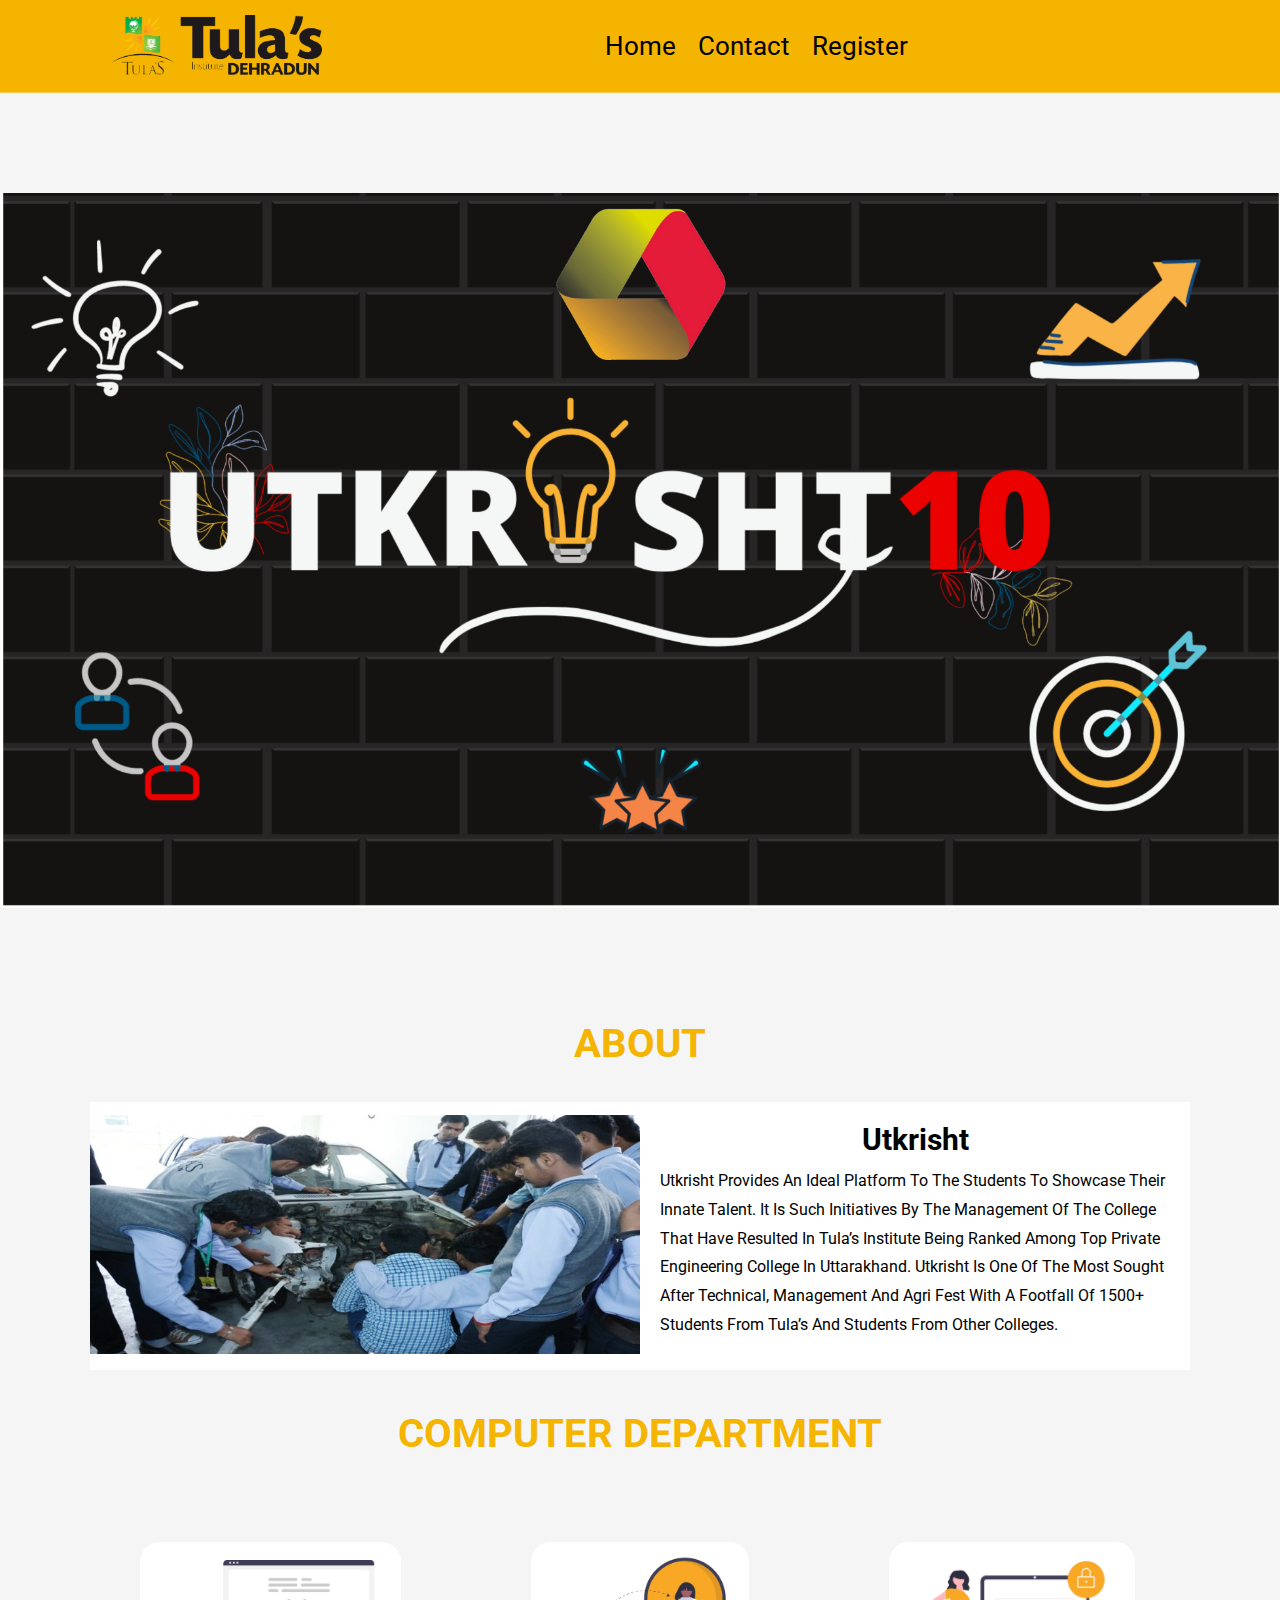
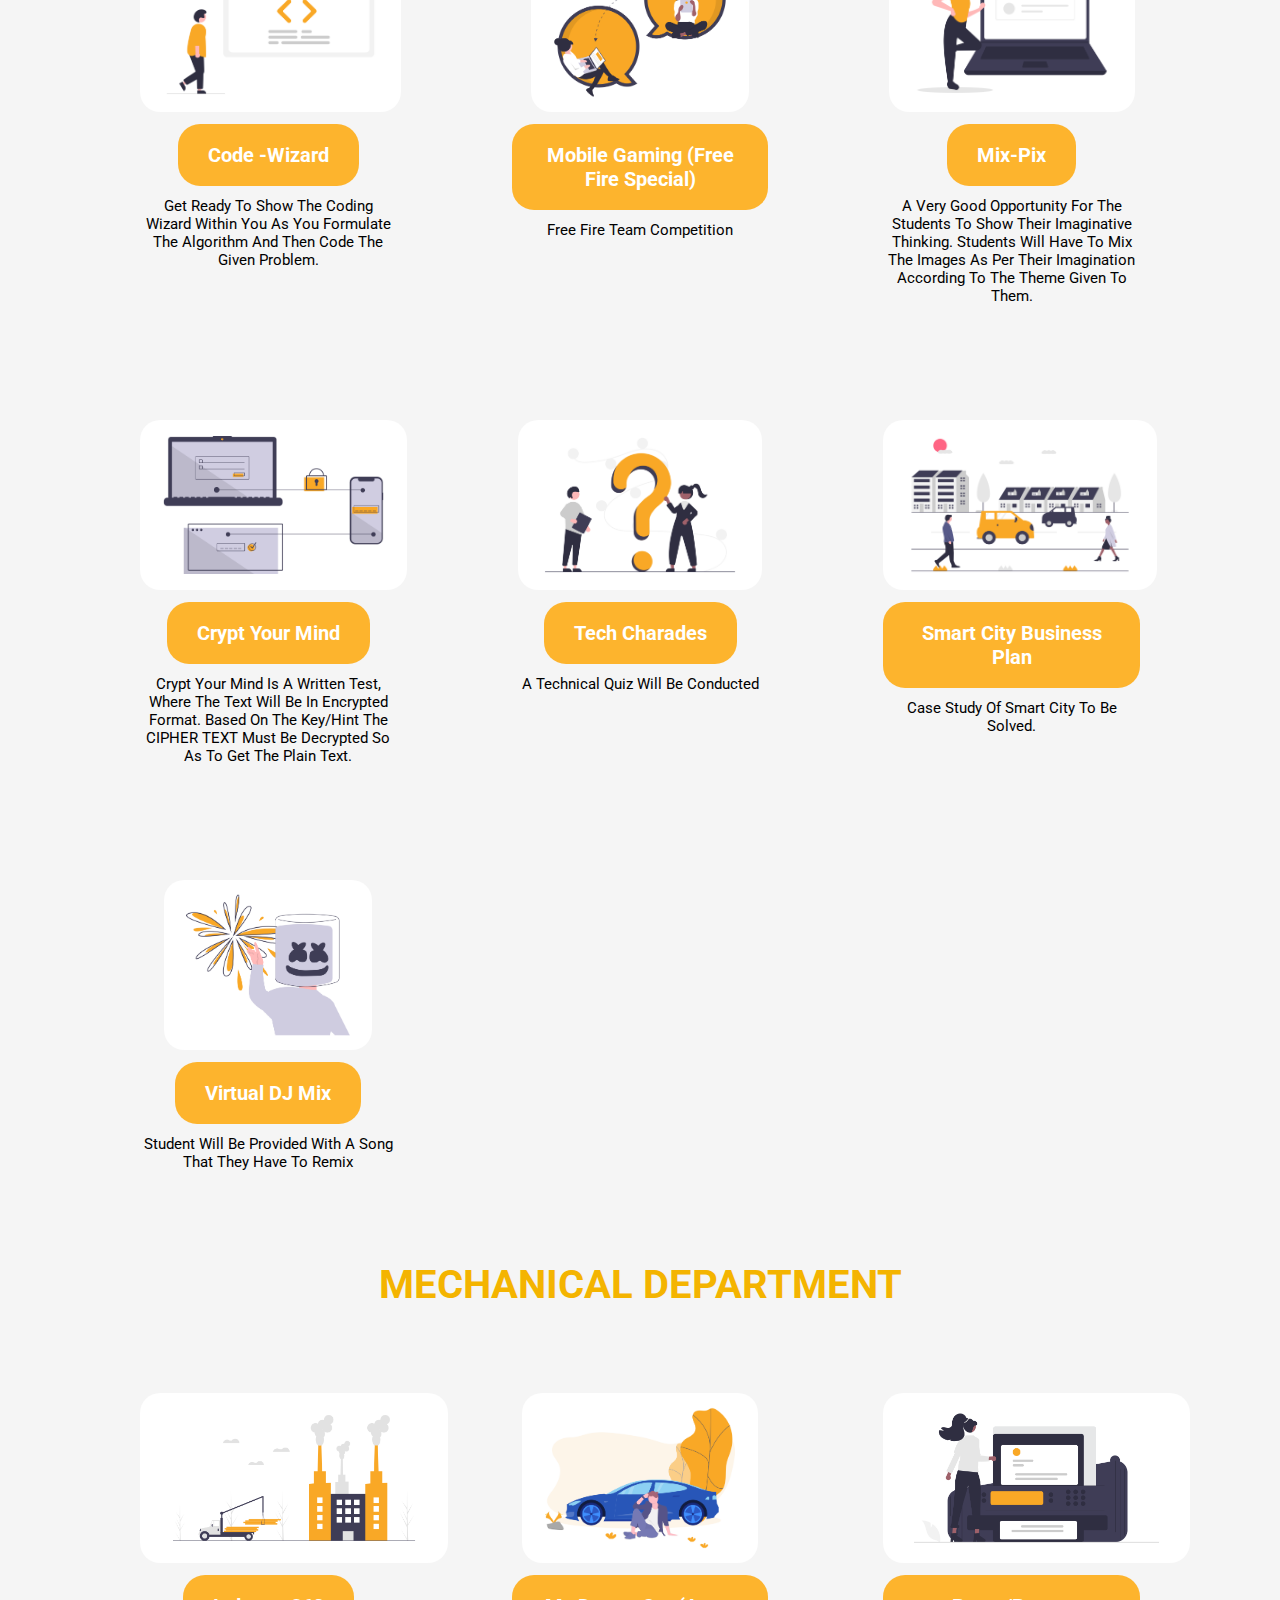
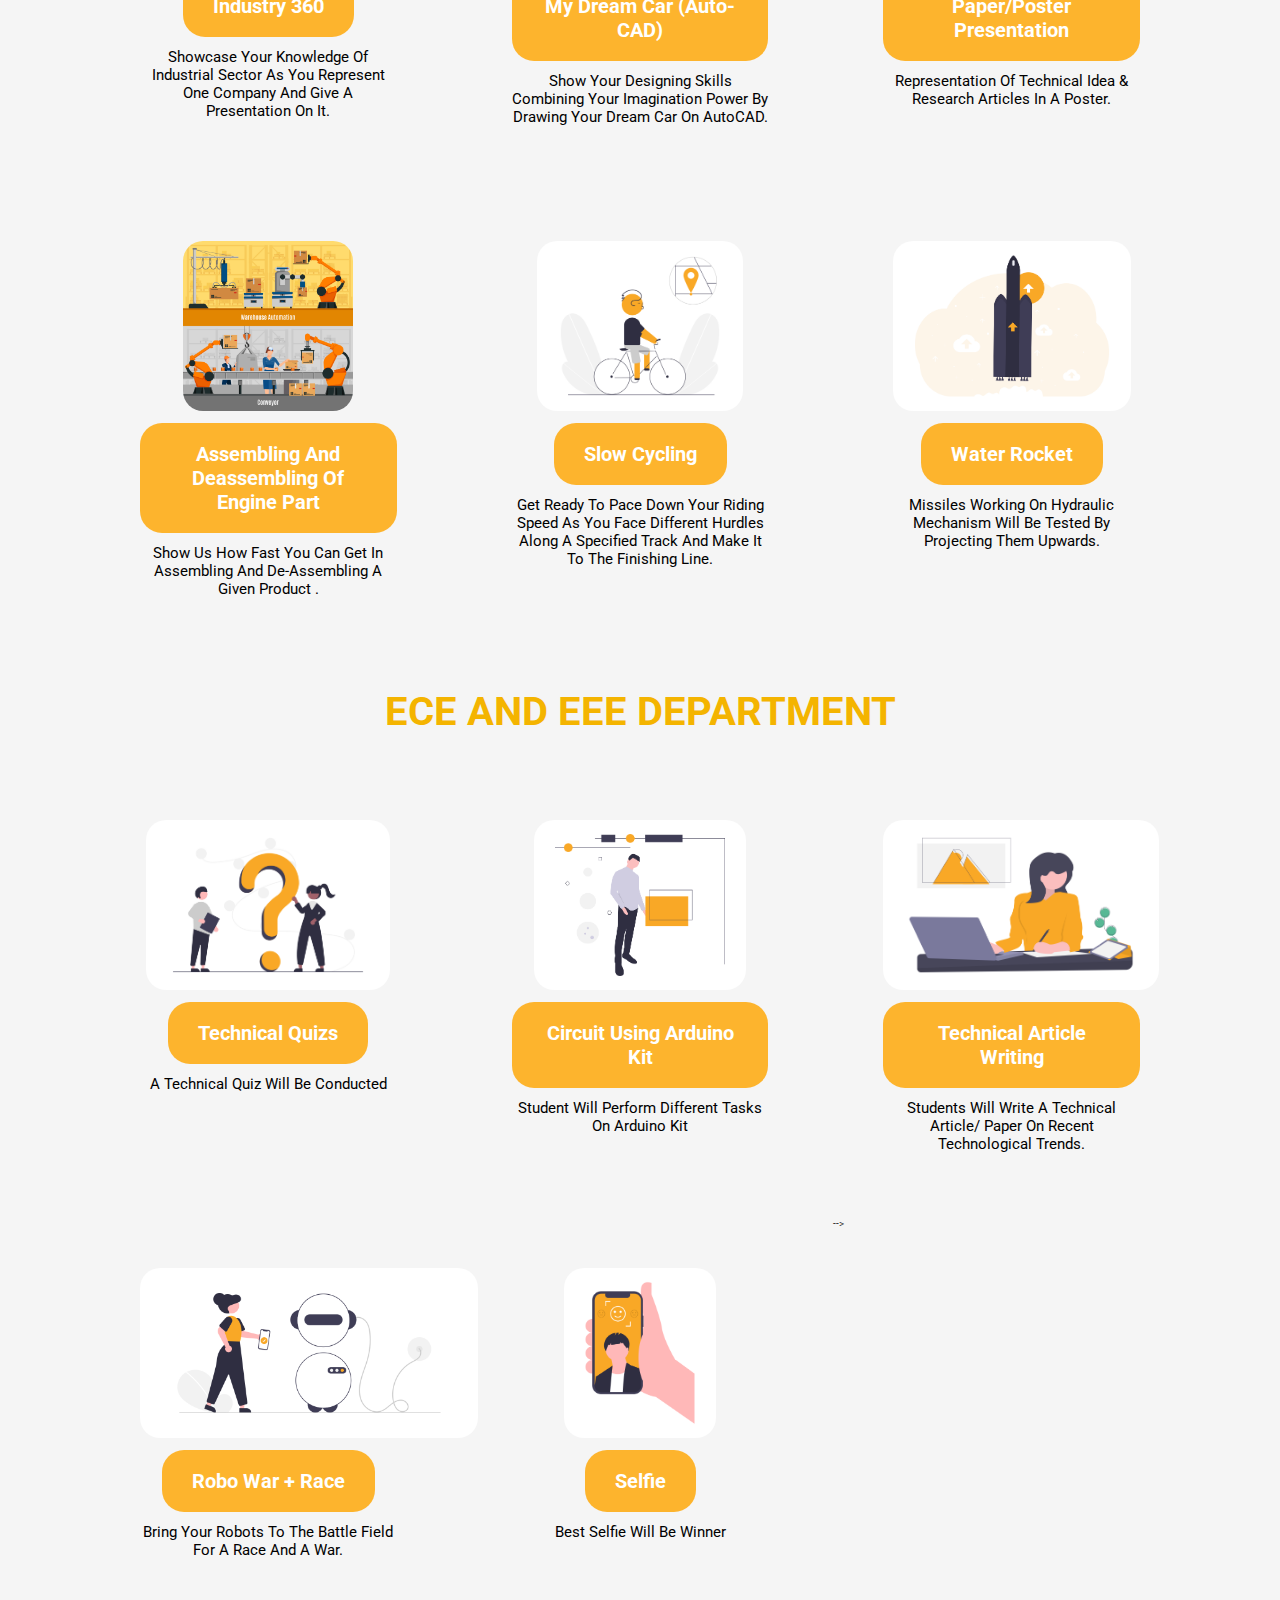
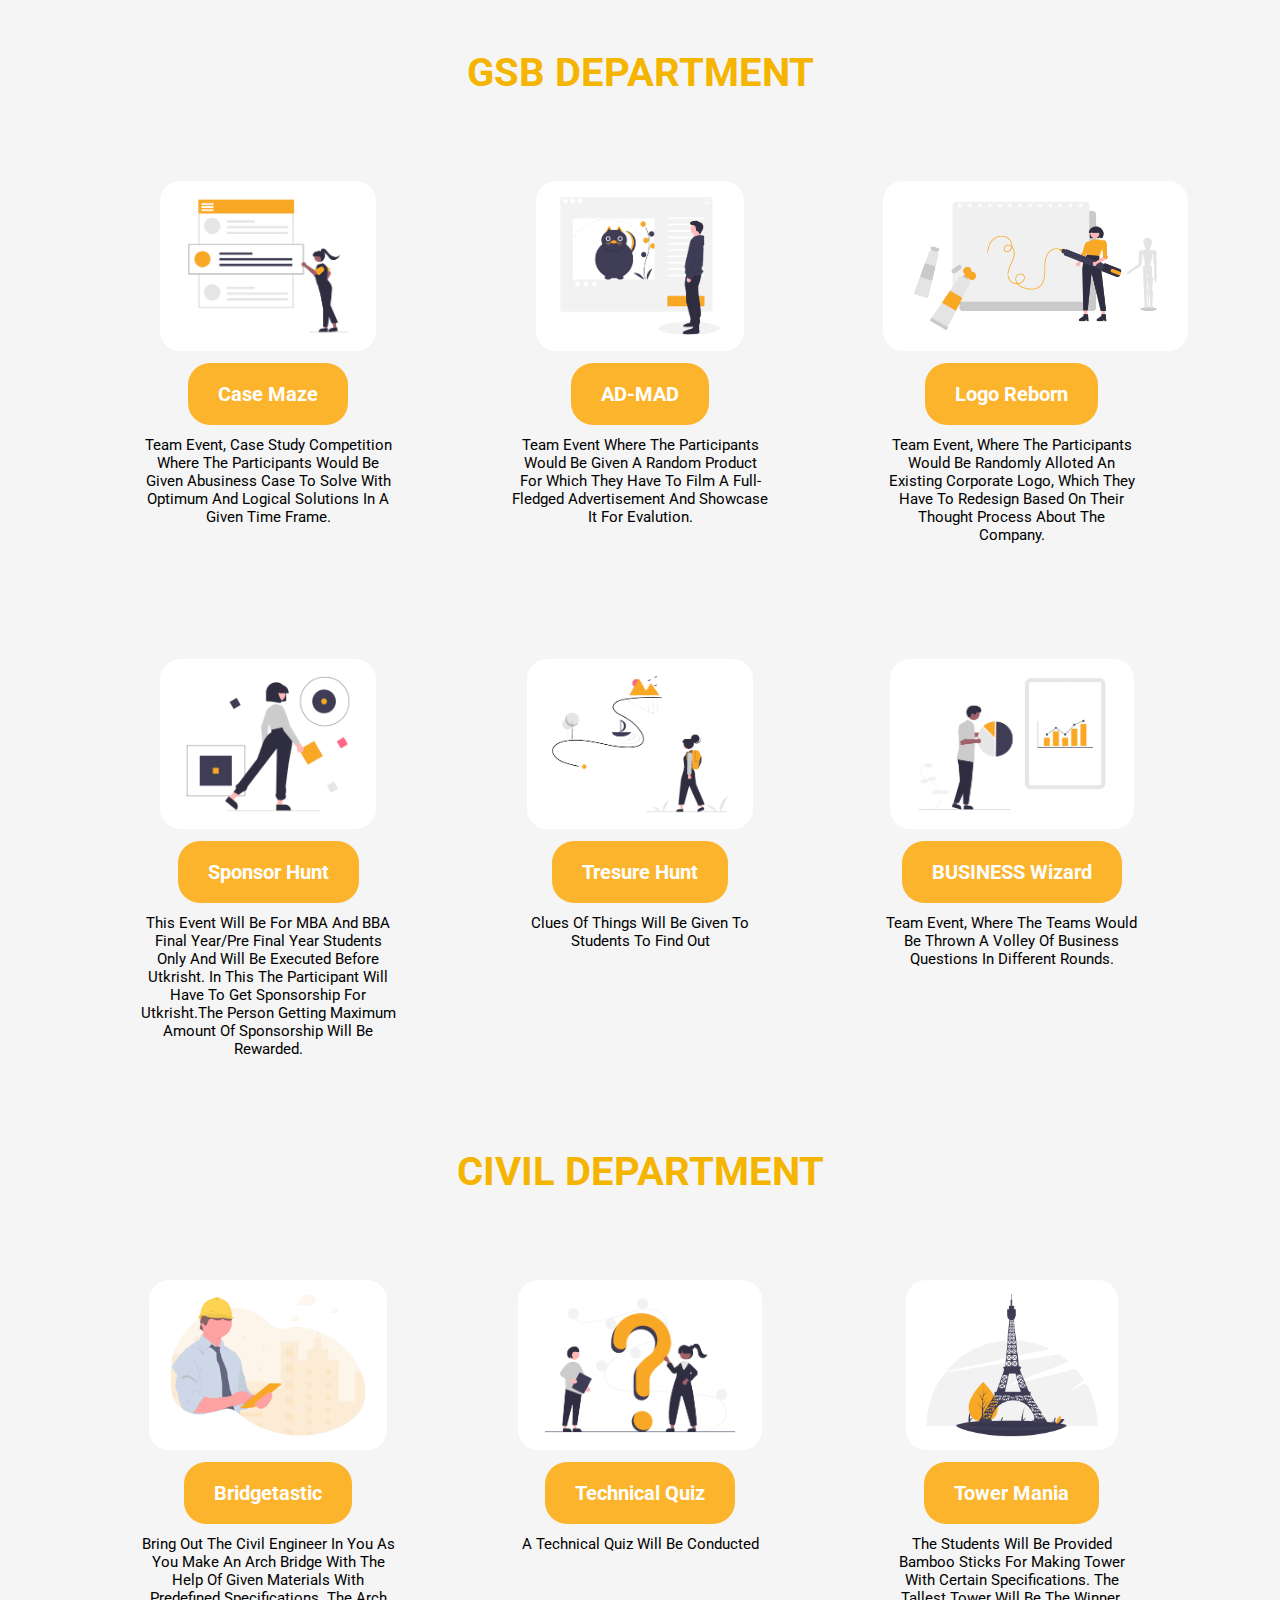
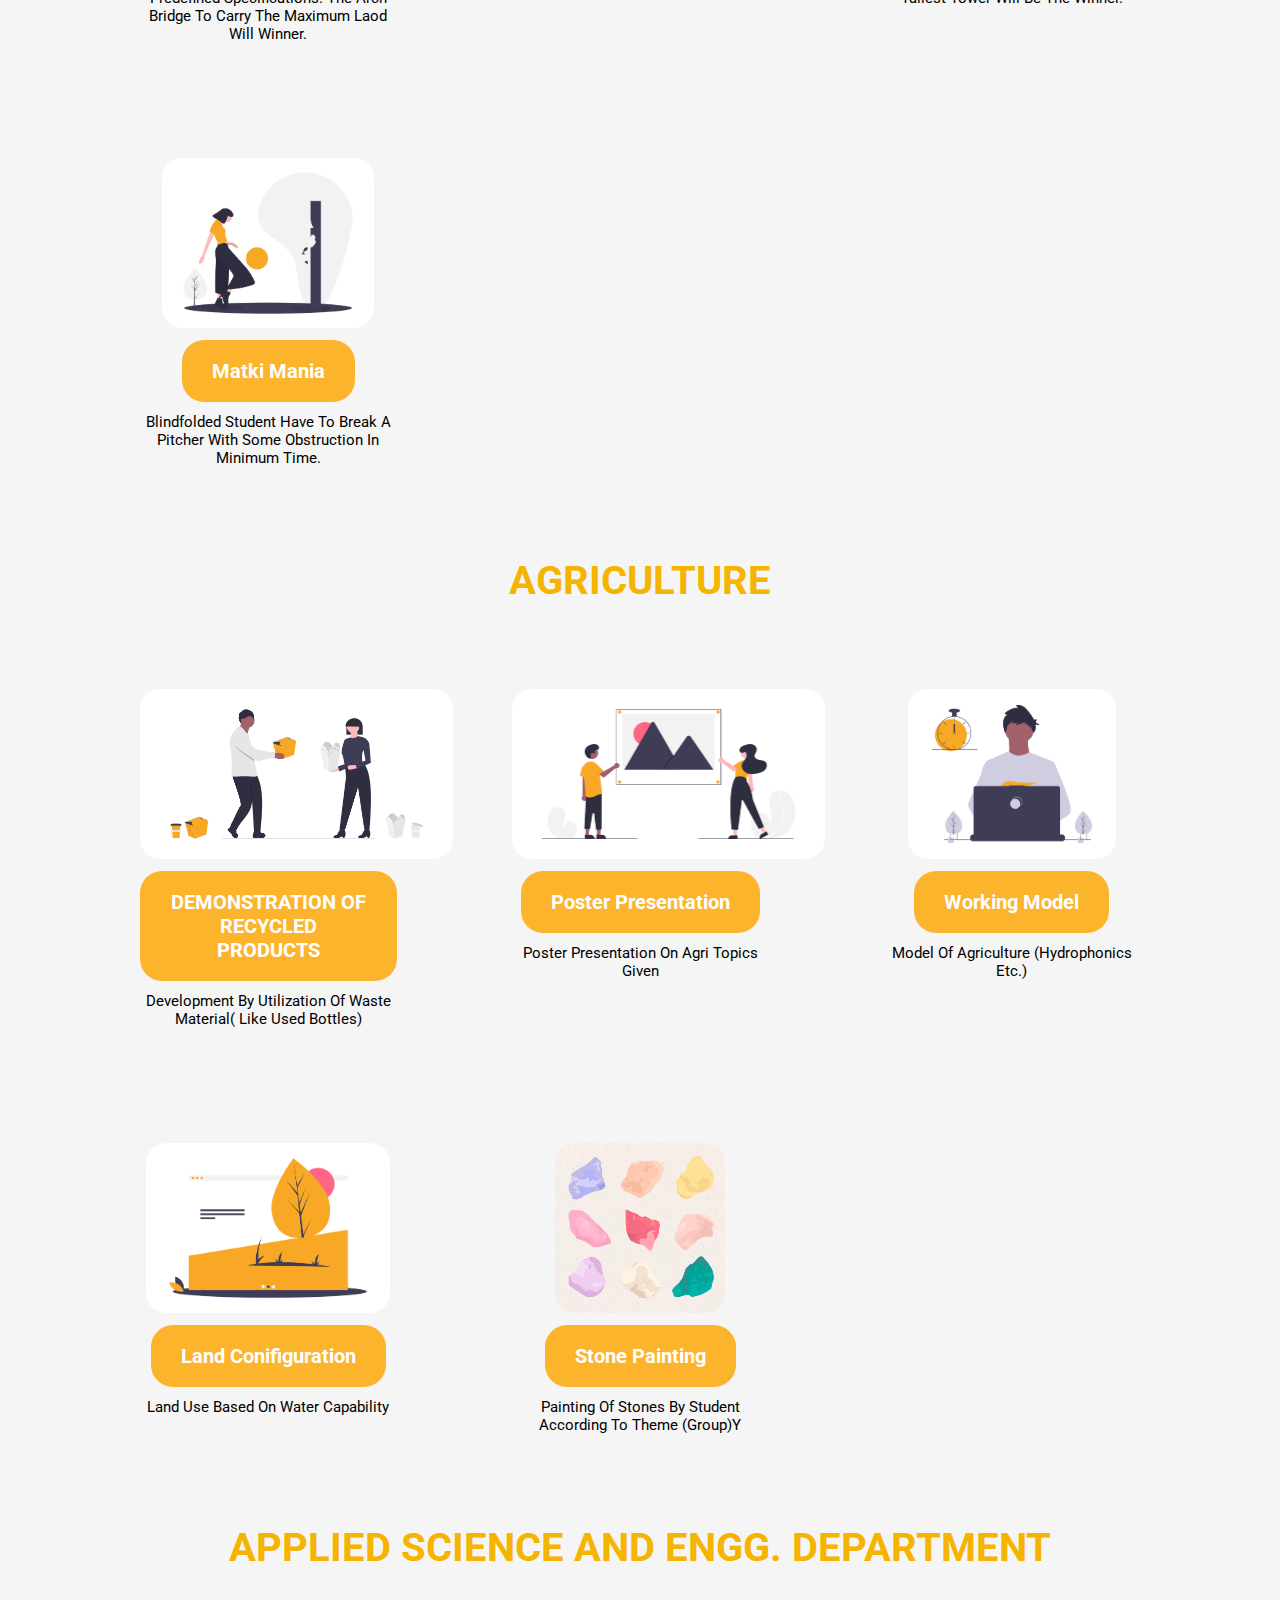
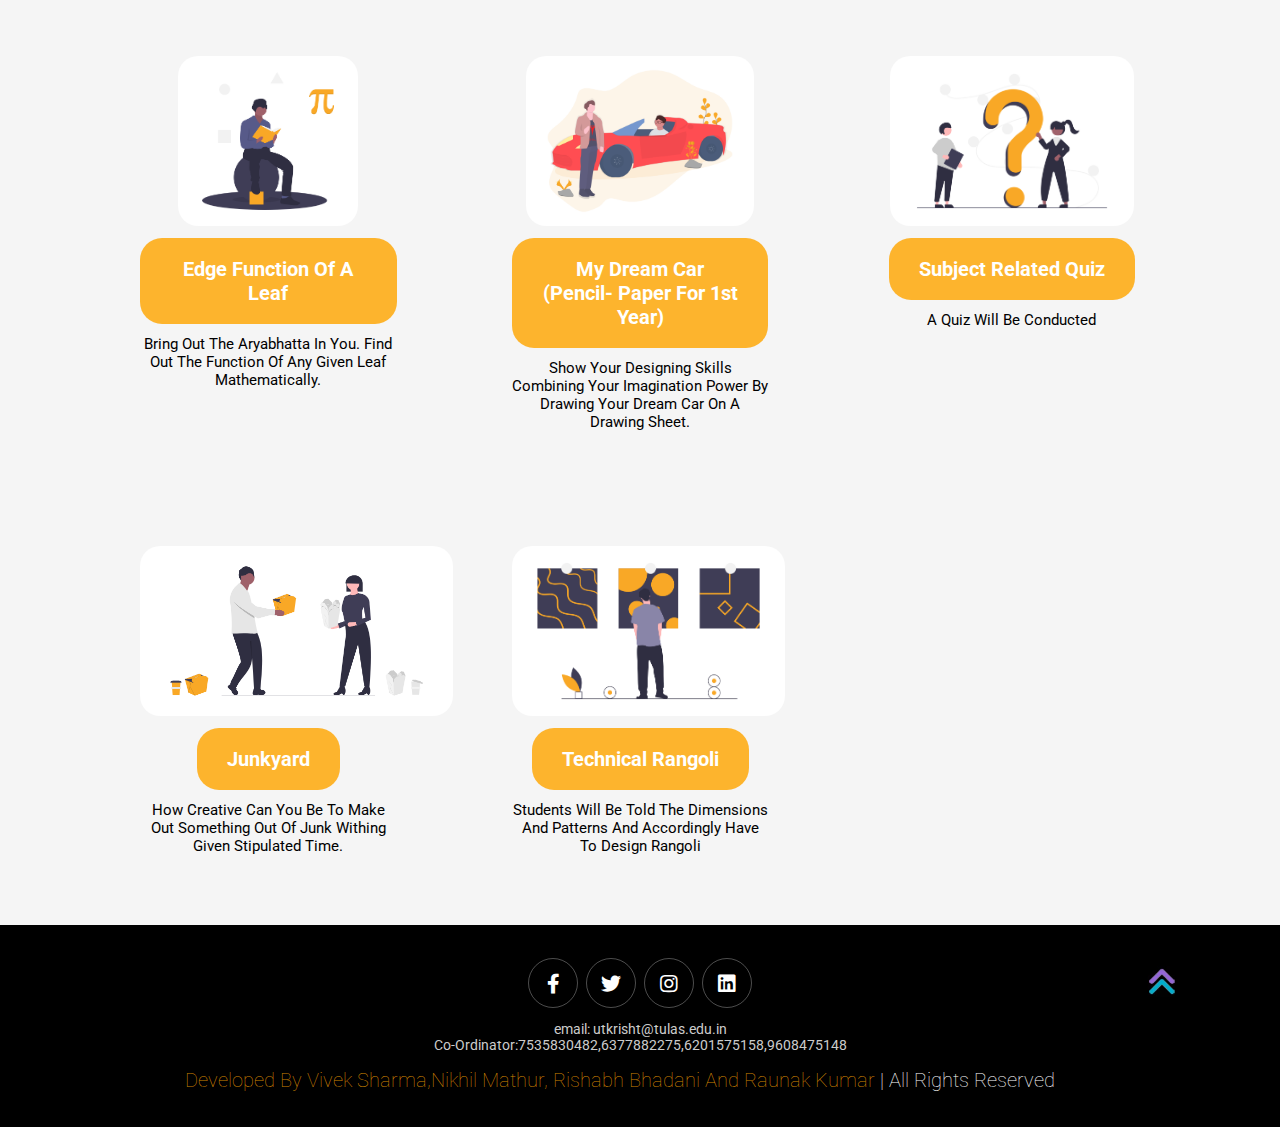
<file: index.html>
<!DOCTYPE html>
<html lang="en">

<head>
    <meta charset="UTF-8">
    <meta http-equiv="X-UA-Compatible" content="IE=edge">
    <meta name="viewport" content="width=device-width, initial-scale=1.0">
    <title>Utkrisht</title>

    <!-- font awesome cdn link  -->
    <link rel="stylesheet" href="https://cdnjs.cloudflare.com/ajax/libs/font-awesome/5.15.4/css/all.min.css">

    <!-- custom css file link  -->
    <link rel="stylesheet" href="css/style.css">

</head>

<body>

    <!-- header section starts  -->

    <header class="header">


        <a href="index.html" class="logo">
            <img src="Untitled-4 copy.png" alt="">
            <!-- <h1 id="cool">UTKRISHT</h1> -->
        </a>

        <nav class="navbar">
            <a href="index.html">home</a>
            <!-- <a href="#about">about</a> -->
            <!-- <a href="#menu">menu</a> -->
            <!-- <a href="#products">products</a> -->
            <!-- <a href="#review">review</a> -->
            <a href="#con">contact</a>
            <a href="#blogs">Register </a>
        </nav>
        <div class="icons">
            <div class="fas fa-bars" id="menu-btn"></div>
        </div>


    </header>

    <!-- header section ends -->

    <!-- home section starts  -->

    <section class="home" id="home">

        <!-- <div class="content">
        <h3>Lorem ipsum, dolor sit amet</h3>
       
        <a href="#" class="btn">Let's GO</a>
    </div> -->
        <!-- <img src="../utk_update/images/banner.png" alt=""> -->

    </section>

    <!-- home section ends -->

    <!-- about section starts  -->

    <section class="about" id="about">

        <h1 class="heading"> <span>about</span> </h1>

        <div class="row">

            <div class="image">
                <img src="web_img/abt.jpeg" alt="">
            </div>

            <div class="content">
                <h3>Utkrisht</h3>


                <p>Utkrisht provides an ideal platform to the students to showcase their innate talent.

                    It is such initiatives by the management of the college that have resulted in Tula’s Institute being
                    ranked among top private engineering college in Uttarakhand.
                    Utkrisht is one of the most sought after technical, management and agri fest with a footfall of
                    1500+ students from Tula’s and students from other colleges.
                    </pre>
                </p>

            </div>

        </div>

    </section>

    <!-- about section ends -->

    <!-- menu section starts  -->

    <section class="menu" id="menu1">

        <h1 class="heading" > <span>Computer Department</span> </h1>

        <div class="box-container">

            <div class="box">
                <img src="web_img/codex.png" alt="">

                <a href="#popup1" class="btn">
                    <h3>Code -Wizard</h3>

                </a><br><br>
                <p>Get ready to show the coding wizard within you as you formulate the algorithm and then code the given
                    problem.</p>
            </div>
            <div id="popup1" class="overlay">
                <div class="popup">
                    <h2>About our</h2>
                    <a class="close" href="#menu1">&times;</a>
                    <div class="content">
                        Co-ordinator , facilty and student
                    </div>
                </div>
            </div>

            <!-- -------------------------------- -->
            <div class="box">
                <img src="web_img/game.png" alt="">

                <a href="#popup1" class="btn">
                    <h3>Mobile Gaming (Free Fire Special)</h3>

                </a><br><br>
                <p>Free Fire team competition</p>
            </div>
            <div id="popup1" class="overlay">
                <div class="popup">
                    <h2>About our</h2>
                    <a class="close" href="#menu1">&times;</a>
                    <div class="content">
                        Co-ordinator , facilty and student
                    </div>
                </div>
            </div>

            <!-- ---------------------- -->
            <div class="box">
                <img src="web_img/mix-pix.png" alt="">


                <a href="#popup1" class="btn">
                    <h3>Mix-Pix</h3>
                </a><br><br>
                <p>A very good opportunity for the students to show their imaginative thinking. Students will have to
                    mix the images as per their imagination according to the theme given to them.</p>
            </div>

            <div id="popup1" class="overlay">
                <div class="popup">
                    <h2>About our</h2>
                    <a class="close" href="#menu1">&times;</a>
                    <div class="content">
                        Co-ordinator , facilty and student
                    </div>
                </div>
            </div>
<!-- ----------------------------------------- -->
            <div class="box">
                <img src="web_img/crypt.png" alt="">

                <!-- <div class="price">$15.99 <span>20.99</span></div> -->
                <a href="#popup1" class="btn">
                    <h3>Crypt your mind</h3>
                </a><br><br>
                <p>Crypt your mind is a written test, where the text will be in encrypted format. Based on the key/hint
                    the CIPHER TEXT must be decrypted so as to get the plain text.</p>
            </div>

            <div id="popup1" class="overlay">
                <div class="popup">
                    <h2>About our</h2>
                    <a class="close" href="#menu1">&times;</a>
                    <div class="content">
                        Co-ordinator , facilty and student
                    </div>
                </div>
            </div>
                <!-- -------------------- -->
            <div class="box">
                <img src="web_img/quiz.png" alt="">

                <!-- <div class="price">$15.99 <span>20.99</span></div> -->
                <a href="#popup1" class="btn">
                    <h3>Tech Charades</h3>
                </a><br><br>
                <p>a technical quiz will be conducted</p>
            </div>
            <div id="popup1" class="overlay">
                <div class="popup">
                    <h2>About our</h2>
                    <a class="close" href="#menu1">&times;</a>
                    <div class="content">
                        Co-ordinator , facilty and student
                    </div>
                </div>
            </div>
            <!-- ----------------------- -->
            <div class="box">
                <img src="web_img/smartcity.png" alt="">

                <!-- <div class="price">$15.99 <span>20.99</span></div> -->
                <a href="#popup1" class="btn">
                    <h3>Smart city Business Plan</h3>
                </a><br><br>
                <p>Case study of smart city to be solved.</p>
            </div>
            <div id="popup1" class="overlay">
                <div class="popup">
                    <h2>About our</h2>
                    <a class="close" href="#menu1">&times;</a>
                    <div class="content">
                        Co-ordinator , facilty and student
                    </div>
                </div>
            </div>
            <!-- -------------- -->
            <div class="box">
                <img src="web_img/dj.png" alt="">

                <!-- <div class="price">$15.99 <span>20.99</span></div> -->
                <a href="#popup1" class="btn">
                    <h3>Virtual DJ Mix</h3>
                </a><br><br>
                <p>Student will be provided with a song that they have to remix</p>
            </div>
            <div id="popup1" class="overlay">
                <div class="popup">
                    <h2>About our</h2>
                    <a class="close" href="#menu1">&times;</a>
                    <div class="content">
                        Co-ordinator , facilty and student
                    </div>
                </div>
            </div>
        </div>

    </section>
    <section class="menu" id="menu2">

        <h1 class="heading"> <span>Mechanical Department</span> </h1>

        <div class="box-container">

            <div class="box">
                <img src="web_img/industry.png" alt="">

                <a href="#popup1" class="btn">
                    <h3>Industry 360</h3>

                </a><br><br>
                <p>Showcase your knowledge of industrial sector as you represent one company and give a presentation on
                    it.</p>
            </div>
            <div id="popup1" class="overlay">
                <div class="popup">
                    <h2>About our</h2>
                    <a class="close" href="#menu2">&times;</a>
                    <div class="content">
                        Co-ordinator , facilty and student
                    </div>
                </div>
            </div>
            <!-- ---------------- -->

            <div class="box">
                <img src="web_img/dream.png" alt="">


                <a href="#popup1" class="btn">
                    <h3>My dream Car (Auto- CAD)</h3>
                </a><br><br>
                <p>Show your designing skills combining your imagination power by drawing your dream car on AutoCAD.</p>
            </div>
            <div id="popup1" class="overlay">
                <div class="popup">
                    <h2>About our</h2>
                    <a class="close" href="#menu2">&times;</a>
                    <div class="content">
                        Co-ordinator , facilty and student
                    </div>
                </div>
            </div>
            <!-- ----------------------------- -->

            <div class="box">
                <img src="web_img/paper.png" alt="">

                <!-- <div class="price">$15.99 <span>20.99</span></div> -->
                <a href="#popup1" class="btn">
                    <h3>Paper/Poster Presentation</h3>
                </a><br><br>
                <p>Representation of technical idea & research articles in a poster.</p>
            </div>
            <div id="popup1" class="overlay">
                <div class="popup">
                    <h2>About our</h2>
                    <a class="close" href="#menu2">&times;</a>
                    <div class="content">
                        Co-ordinator , facilty and student
                    </div>
                </div>
            </div>
            <!-- --------------- -->
            <div class="box">
                <img src="new.jpg" alt="">

                <!-- <div class="price">$15.99 <span>20.99</span></div> -->
                <a href="#popup1" class="btn">
                    <h3>Assembling and deassembling of engine part</h3>
                </a><br><br>
                <p>Show us how fast you can get in assembling and de-assembling a given product .</p>
            </div>
            <div id="popup1" class="overlay">
                <div class="popup">
                    <h2>About our</h2>
                    <a class="close" href="#menu2">&times;</a>
                    <div class="content">
                        Co-ordinator , facilty and student
                    </div>
                </div>
            </div>
            <!-- ------------------- -->
            <div class="box">
                <img src="web_img/cycle.png" alt="">

                <!-- <div class="price">$15.99 <span>20.99</span></div> -->
                <a href="#popup1" class="btn">
                    <h3>Slow Cycling</h3>
                </a><br><br>
                <p>Get ready to pace down your riding speed as you face different hurdles along a specified track and
                    make it to the finishing line.</p>
            </div>
            <div id="popup1" class="overlay">
                <div class="popup">
                    <h2>About our</h2>
                    <a class="close" href="#menu2">&times;</a>
                    <div class="content">
                        Co-ordinator , facilty and student
                    </div>
                </div>
            </div>
            <!-- ------------------------------------ -->
            <div class="box">
                <img src="web_img/rocket.png" alt="">

                <!-- <div class="price">$15.99 <span>20.99</span></div> -->
                <a href="#popup1" class="btn">
                    <h3>Water Rocket</h3>
                </a><br><br>
                <p>Missiles working on hydraulic mechanism will be tested by projecting them upwards.</p>
            </div>
            <div id="popup1" class="overlay">
                <div class="popup">
                    <h2>About our</h2>
                    <a class="close" href="#menu2">&times;</a>
                    <div class="content">
                        Co-ordinator , facilty and student
                    </div>
                </div>
            </div>
            <!-- ------------------- -->

        </div>

    </section>
    <section class="menu" id="menu3">

        <h1 class="heading"> <span>ECE and EEE Department</span> </h1>

        <div class="box-container">

            <div class="box">
                <img src="web_img/quiz.png" alt="">

                <a href="#popup1" class="btn">
                    <h3>Technical quizs</h3>

                </a><br><br>
                <p>a technical quiz will be conducted</p>
            </div>
            <div id="popup1" class="overlay">
                <div class="popup">
                    <h2>About our</h2>
                    <a class="close" href="#menu3">&times;</a>
                    <div class="content">
                        Co-ordinator , facilty and student
                    </div>
                </div>
            </div>
            <!-- ------------------ -->
            <div class="box">
                <img src="web_img/circuit.png" alt="">


                <a href="#popup1" class="btn">
                    <h3>Circuit using Arduino kit</h3>
                </a><br><br>
                <p>Student will perform different tasks on Arduino kit</p>
            </div>
            <div id="popup1" class="overlay">
                <div class="popup">
                    <h2>About our</h2>
                    <a class="close" href="#menu3">&times;</a>
                    <div class="content">
                        Co-ordinator , facilty and student
                    </div>
                </div>
            </div>
            <!-- --------------------- -->
            <div class="box">
                <img src="web_img/technical.png" alt="">

                <!-- <div class="price">$15.99 <span>20.99</span></div> -->
                <a href="#popup1" class="btn">
                    <h3>Technical article Writing</h3>
                </a><br><br>
                <p>Students will write a technical article/ paper on recent technological trends.</p>
            </div>
            <div id="popup1" class="overlay">
                <div class="popup">
                    <h2>About our</h2>
                    <a class="close" href="#menu3">&times;</a>
                    <div class="content">
                        Co-ordinator , facilty and student
                    </div>
                </div>
            </div>
            <!-- ------------------------ -->

            <div class="box">
                <img src="web_img/robowar.png" alt="">

                <!-- <div class="price">$15.99 <span>20.99</span></div> -->
                <a href="#popup1" class="btn">
                    <h3>Robo War + Race</h3>
                </a><br><br>
                <p>Bring your robots to the battle field for a race and a war.</p>
            </div>
            <div id="popup1" class="overlay">
                <div class="popup">
                    <h2>About our</h2>
                    <a class="close" href="#menu3">&times;</a>
                    <div class="content">
                        Co-ordinator , facilty and student
                    </div>
                </div>
            </div>
            <!-- ----------------------- -->
            <div class="box">
                <img src="web_img/selfie.png" alt="">

                <!-- <div class="price">$15.99 <span>20.99</span></div> -->
                <a href="#popup1" class="btn">
                    <h3>Selfie</h3>
                </a><br><br>
                <p>Best selfie will be winner</p>
            </div>
            <div id="popup1" class="overlay">
                <div class="popup">
                    <h2>About our</h2>
                    <a class="close" href="#menu3">&times;</a>
                    <div class="content">
                        Co-ordinator , facilty and student
                    </div>
                </div>
            </div>
            <!-- <div class="box">
            <img src="images/menu-3.png" alt="">
            
            <div class="price">$15.99 <span>20.99</span></div> -->
            <!-- <a href="#" class="btn"><h3>Codex</h3></a>
        </div> --> -->

        </div>

    </section>
    <section class="menu" id="menu4">

        <h1 class="heading"> <span> GSB Department</span> </h1>

        <div class="box-container">

            <div class="box">
                <img src="web_img/caze-maze.png" alt="">

                <a href="#popup1" class="btn">
                    <h3>Case Maze</h3>

                </a><br><br>
                <p>Team event, Case study competition where the participants would be given abusiness case to solve with
                    optimum and logical solutions in a given time frame.</p>
            </div>
            <div id="popup1" class="overlay">
                <div class="popup">
                    <h2>About our</h2>
                    <a class="close" href="#menu4">&times;</a>
                    <div class="content">
                        Co-ordinator , facilty and student
                    </div>
                </div>
            </div>
            <!-- ---------------------- -->

            <div class="box">
                <img src="web_img/Ad-Mad.png" alt="">


                <a href="#popup1" class="btn">
                    <h3>AD-MAD</h3>
                </a><br><br>
                <P>Team event where the participants would be given a random product for which they have to film a
                    full-fledged advertisement and showcase it for evalution.</P>
            </div>
            <div id="popup1" class="overlay">
                <div class="popup">
                    <h2>About our</h2>
                    <a class="close" href="#menu4">&times;</a>
                    <div class="content">
                        Co-ordinator , facilty and student
                    </div>
                </div>
            </div>
            <!-- ---------------------- -->
            <div class="box">
                <img src="web_img/logo.png" alt="">

                <!-- <div class="price">$15.99 <span>20.99</span></div> -->
                <a href="#popup1" class="btn">
                    <h3>Logo Reborn</h3>
                </a><br><br>
                <p>Team event, where the participants would be randomly alloted an existing corporate logo, which they
                    have to redesign based on their thought process about the company.</p>
            </div>

            <div id="popup1" class="overlay">
                <div class="popup">
                    <h2>About our</h2>
                    <a class="close" href="#menu4">&times;</a>
                    <div class="content">
                        Co-ordinator , facilty and student
                    </div>
                </div>
            </div>

            <!-- ------------------- -->
            <div class="box">
                <img src="web_img/sponsor.png" alt="">

                <!-- <div class="price">$15.99 <span>20.99</span></div> -->
                <a href="#popup1" class="btn">
                    <h3>Sponsor Hunt</h3>
                </a><br><br>
                <p>This event will be for MBA and BBA final year/Pre final year students only and will be executed
                    before Utkrisht. In this the participant will have to get sponsorship for utkrisht.The person
                    getting maximum amount of sponsorship will be rewarded.</p>
            </div>
            <div id="popup1" class="overlay">
                <div class="popup">
                    <h2>About our</h2>
                    <a class="close" href="#menu4">&times;</a>
                    <div class="content">
                        Co-ordinator , facilty and student
                    </div>
                </div>
            </div>
            <!-- --------------------- -->
            <div class="box">
                <img src="web_img/thunt.png" alt="">

                <!-- <div class="price">$15.99 <span>20.99</span></div> -->
                <a href="#popup1" class="btn">
                    <h3>Tresure hunt</h3>
                </a><br><br>
                <p>Clues of things will be given to students to find out</p>
            </div>
            <div id="popup1" class="overlay">
                <div class="popup">
                    <h2>About our</h2>
                    <a class="close" href="#menu4">&times;</a>
                    <div class="content">
                        Co-ordinator , facilty and student
                    </div>
                </div>
            </div>
            <!-- ---------------------
             -->
            <div class="box">
                <img src="web_img/buisness.png" alt="">

                <!-- <div class="price">$15.99 <span>20.99</span></div> -->
                <a href="#popup1" class="btn">
                    <h3>BUSINESS wizard</h3>
                </a><br><br>

                <p>Team event, where the teams would be thrown a volley of business questions in different rounds.</p>
            </div>
            <div id="popup1" class="overlay">
                <div class="popup">
                    <h2>About our</h2>
                    <a class="close" href="#menu4">&times;</a>
                    <div class="content">
                        Co-ordinator , facilty and student
                    </div>
                </div>
            </div>

        </div>

    </section>
    <section class="menu" id="menu5">

        <h1 class="heading"> <span>Civil Department</span> </h1>

        <div class="box-container">

            <div class="box">
                <img src="web_img/bride.png" alt="">

                <a href="#popup1" class="btn">
                    <h3>Bridgetastic </h3>
                </a><br><br>
                <p>Bring out the civil engineer in you as you make an arch bridge with the help of given materials with
                    predefined specifications. The arch bridge to carry the maximum laod will winner.</p>


            </div>
            <div id="popup1" class="overlay">
                <div class="popup">
                    <h2>About our</h2>
                    <a class="close" href="#menu5">&times;</a>
                    <div class="content">
                        Co-ordinator , facilty and student
                    </div>
                </div>
            </div>
            <!-- ================ -->

            <div class="box">
                <img src="web_img/quiz.png" alt="">


                <a href="#popup1" class="btn">
                    <h3>Technical quiz</h3>
                </a><br><br>
                <p>a technical quiz will be conducted</p>
            </div>
            <div id="popup1" class="overlay">
                <div class="popup">
                    <h2>About our</h2>
                    <a class="close" href="#menu5">&times;</a>
                    <div class="content">
                        Co-ordinator , facilty and student
                    </div>
                </div>
            </div>
            <!-- -------------------------- -->

            <div class="box">
                <img src="web_img/tower.png" alt="">

                <!-- <div class="price">$15.99 <span>20.99</span></div> -->
                <a href="#popup1" class="btn">
                    <h3>Tower Mania</h3>
                </a><br><br>
                <p>The students will be provided bamboo sticks for making tower with certain specifications. The tallest
                    tower will be the winner.</p>
            </div>
            <div id="popup1" class="overlay">
                <div class="popup">
                    <h2>About our</h2>
                    <a class="close" href="#menu5">&times;</a>
                    <div class="content">
                        Co-ordinator , facilty and student
                    </div>
                </div>
            </div>
            <!-- ------------------ -->
            <div class="box">
                <img src="web_img/matki.png" alt="">

                <!-- <div class="price">$15.99 <span>20.99</span></div> -->
                <a href="#popup1" class="btn">
                    <h3>Matki mania</h3>
                </a><br><br>
                <p>Blindfolded student have to break a pitcher with some obstruction in minimum time.</p>
            </div>
            <div id="popup1" class="overlay">
                <div class="popup">
                    <h2>About our</h2>
                    <a class="close" href="#menu5">&times;</a>
                    <div class="content">
                        Co-ordinator , facilty and student
                    </div>
                </div>
            </div>
            <!-- ================= -->



        </div>

    </section>
    <section class="menu" id="menu6">

        <h1 class="heading"> <span>Agriculture</span> </h1>

        <div class="box-container">

            <div class="box">
                <img src="web_img/rrecycle.png" alt="">

                <a href="#popup1" class="btn">
                    <h3>DEMONSTRATION OF RECYCLED PRODUCTS</h3>
                </a><br><br>
                <p>Development by Utilization of Waste material( Like used Bottles)</p>


            </div>
            <div id="popup1" class="overlay">
                <div class="popup">
                    <h2>About our</h2>
                    <a class="close" href="#menu6">&times;</a>
                    <div class="content">
                        Co-ordinator , facilty and student
                    </div>
                </div>
            </div>
            <!-- --------------------- -->

            <div class="box">
                <img src="web_img/poster.png" alt="">


                <a href="#popup1" class="btn">
                    <h3>Poster Presentation</h3>
                </a><br><br>
                <p>Poster Presentation on agri topics given</p>
            </div>
            <div id="popup1" class="overlay">
                <div class="popup">
                    <h2>About our</h2>
                    <a class="close" href="#menu6">&times;</a>
                    <div class="content">
                        Co-ordinator , facilty and student
                    </div>
                </div>
            </div>
            <!-- ------------ -->

            <div class="box">
                <img src="web_img/model.png" alt="">

                <!-- <div class="price">$15.99 <span>20.99</span></div> -->
                <a href="#popup1" class="btn">
                    <h3>Working model</h3>
                </a><br><br>
                <p>Model of Agriculture (Hydrophonics etc.)</p>
            </div>
            <div id="popup1" class="overlay">
                <div class="popup">
                    <h2>About our</h2>
                    <a class="close" href="#menu6">&times;</a>
                    <div class="content">
                        Co-ordinator , facilty and student
                    </div>
                </div>
            </div>
            <!-- ---------------------- -->



            <div class="box">
                <img src="web_img/land.png" alt="">

                <!-- <div class="price">$15.99 <span>20.99</span></div> -->
                <a href="#popup1" class="btn">
                    <h3>Land conifiguration</h3>
                </a><br><br>
                <p>Land Use Based on Water Capability</p>
            </div>
            <div id="popup1" class="overlay">
                <div class="popup">
                    <h2>About our</h2>
                    <a class="close" href="#menu6">&times;</a>
                    <div class="content">
                        Co-ordinator , facilty and student
                    </div>
                </div>
            </div>
            <!-- ==================== -->


            <div class="box">
                <img src="v1042-41.jpg" alt="">

                <!-- <div class="price">$15.99 <span>20.99</span></div> -->
                <a href="#popup1" class="btn">
                    <h3>Stone Painting</h3>
                </a><br><br>
                <p>Painting of Stones by student according to theme (Group)y</p>
            </div>
            <div id="popup1" class="overlay">
                <div class="popup">
                    <h2>About our</h2>
                    <a class="close" href="#menu6">&times;</a>
                    <div class="content">
                        Co-ordinator , facilty and student
                    </div>
                </div>
            </div>


        </div>

    </section>
    <section class="menu" id="menu7">

        <h1 class="heading"> <span>Applied Science and Engg. Department</span> </h1>

        <div class="box-container">

            <div class="box">
                <img src="web_img/leaf.png" alt="">

                <a href="#popup1" class="btn">
                    <h3>Edge Function of a Leaf</h3>
                </a><br><br>
                <p>Bring out the Aryabhatta in you. Find out the function of any given leaf mathematically.</p>


            </div>
            <div id="popup1" class="overlay">
                <div class="popup">
                    <h2>About our</h2>
                    <a class="close" href="#menu7">&times;</a>
                    <div class="content">
                        Co-ordinator , facilty and student
                    </div>
                </div>
            </div>
            <!--  -->

            <div class="box">
                <img src="web_img/car.png" alt="">


                <a href="popup1" class="btn">
                    <h3>My dream Car (Pencil- Paper for 1st year)</h3>
                </a><br><br>
                <p>Show your designing skills combining your imagination power by drawing your dream car on a drawing
                    sheet.</p>
            </div>
            <div id="popup1" class="overlay">
                <div class="popup">
                    <h2>Co-ordinator</h2>
                    <a class="close" href="#menu7">&times;</a>
                    <div class="content">
                        Our Co-ordinator, Faculty and their team
                    </div>
                </div>
            </div>


            <!-- ------------------------------------ -->
            <div class="box">
                <img src="web_img/quiz.png" alt="">

                <!-- <div class="price">$15.99 <span>20.99</span></div> -->
                <a href="#popup1" class="btn">
                    <h3>Subject related quiz</h3>
                </a><br><br>
                <p>a quiz will be conducted
                </p>
            </div>
            <div id="popup1" class="overlay">
                <div class="popup">
                    <h2>Co-ordinator</h2>
                    <a class="close" href="#menu7">&times;</a>
                    <div class="content">
                        Our Co-ordinator, Faculty and their team
                    </div>
                </div>
            </div>

            <div class="box">
                <img src="web_img/junk.png" alt="">

                <!-- <div class="price">$15.99 <span>20.99</span></div> -->
                <a href="#popup1" class="btn">
                    <h3>Junkyard</h3>
                </a><br><br>
                <p>How creative can you be to make out something out of junk withing given stipulated time.</p>
            </div>
            <div id="popup1" class="overlay">
                <div class="popup">
                    <h2>About our</h2>
                    <a class="close" href="#menu7">&times;</a>
                    <div class="content">
                        Co-ordinator , facilty and student
                    </div>
                </div>
            </div>
            <!-- ------------------\
             -->
            <div class="box">
                <img src="web_img/rang.png" alt="">

                <!-- <div class="price">$15.99 <span>20.99</span></div> -->
                <a href="#popup1" class="btn">
                    <h3>Technical Rangoli</h3>
                </a><br><br>
                <p>Students will be told the dimensions and patterns and accordingly have to design rangoli</p>
            </div>
            <div id="popup1" class="overlay">
                <div class="popup">
                    <h2>About our</h2>
                    <a class="close" href="#menu7">&times;</a>
                    <div class="content">
                        Co-ordinator , facilty and student
                    </div>
                </div>
            </div>



        </div>

    </section>

    <!-- menu section ends -->



    <!-- review section starts  -->

    <!-- <section class="review" id="review">

    <h1 class="heading">  <span>Review</span> </h1>

    <div class="box-container">

        <div class="box">
            <img src="images/quote-img.png" alt="" class="quote">
            <p>Lorem ipsum dolor sit amet consectetur adipisicing elit. Animi nulla sit libero nemo fuga sequi nobis? Necessitatibus aut laborum, nisi quas eaque laudantium consequuntur iste ex aliquam minus vel? Nemo.</p>
            <img src="images/pic-1.png" class="user" alt="">
            <h3>john deo</h3>
            <div class="stars">
                <i class="fas fa-star"></i>
                <i class="fas fa-star"></i>
                <i class="fas fa-star"></i>
                <i class="fas fa-star"></i>
                <i class="fas fa-star-half-alt"></i>
            </div>
        </div>

        <div class="box">
            <img src="images/quote-img.png" alt="" class="quote">
            <p>Lorem ipsum dolor sit amet consectetur adipisicing elit. Animi nulla sit libero nemo fuga sequi nobis? Necessitatibus aut laborum, nisi quas eaque laudantium consequuntur iste ex aliquam minus vel? Nemo.</p>
            <img src="images/pic-2.png" class="user" alt="">
            <h3>john deo</h3>
            <div class="stars">
                <i class="fas fa-star"></i>
                <i class="fas fa-star"></i>
                <i class="fas fa-star"></i>
                <i class="fas fa-star"></i>
                <i class="fas fa-star-half-alt"></i>
            </div>
        </div>
        
        <div class="box">
            <img src="images/quote-img.png" alt="" class="quote">
            <p>Lorem ipsum dolor sit amet consectetur adipisicing elit. Animi nulla sit libero nemo fuga sequi nobis? Necessitatibus aut laborum, nisi quas eaque laudantium consequuntur iste ex aliquam minus vel? Nemo.</p>
            <img src="images/pic-3.png" class="user" alt="">
            <h3>john deo</h3>
            <div class="stars">
                <i class="fas fa-star"></i>
                <i class="fas fa-star"></i>
                <i class="fas fa-star"></i>
                <i class="fas fa-star"></i>
                <i class="fas fa-star-half-alt"></i>
            </div>
        </div>

    </div>

</section> -->

    <!-- review section ends -->




    <!-- footer section starts  -->

    <section class="footer">

        <div class="share">
            <a href="#" class="fab fa-facebook-f"></a>
            <a href="#" class="fab fa-twitter"></a>
            <a href="#" class="fab fa-instagram"></a>
            <a href="#" class="fab fa-linkedin"></a>
            <!-- <a href="#" class="fab fa-pinterest"></a> -->
        </div>

        <!-- <div class="links">
        <a href="#">home</a>
        <a href="#">about</a>
        <a href="#">menu</a>
        <a href="#">products</a>
        <a href="#">review</a>
        <a href="#">contact</a>
        <a href="#">blogs</a>
    </div> -->
        <div class="contact">
            <p id= "con" >Email: utkrisht@tulas.edu.in</p>
                
                <p>Co-ordinator:<label for="phone">7535830482,6377882275,6201575158,9608475148</label> </p>
        </div>
        <a href="#home"><video src="Untitled design (1).mp4" style="width: 5%;" loop autoplay></video></a>
        
        <div class="credit"> <span>Developed by Vivek Sharma,Nikhil Mathur, Rishabh Bhadani and Raunak Kumar</span> |
            all rights reserved</div>

    </section>

    <!-- footer section ends -->
    <!-- custom js file link  -->
    <script src="js/script.js"></script>

</body>

</html>
</file>
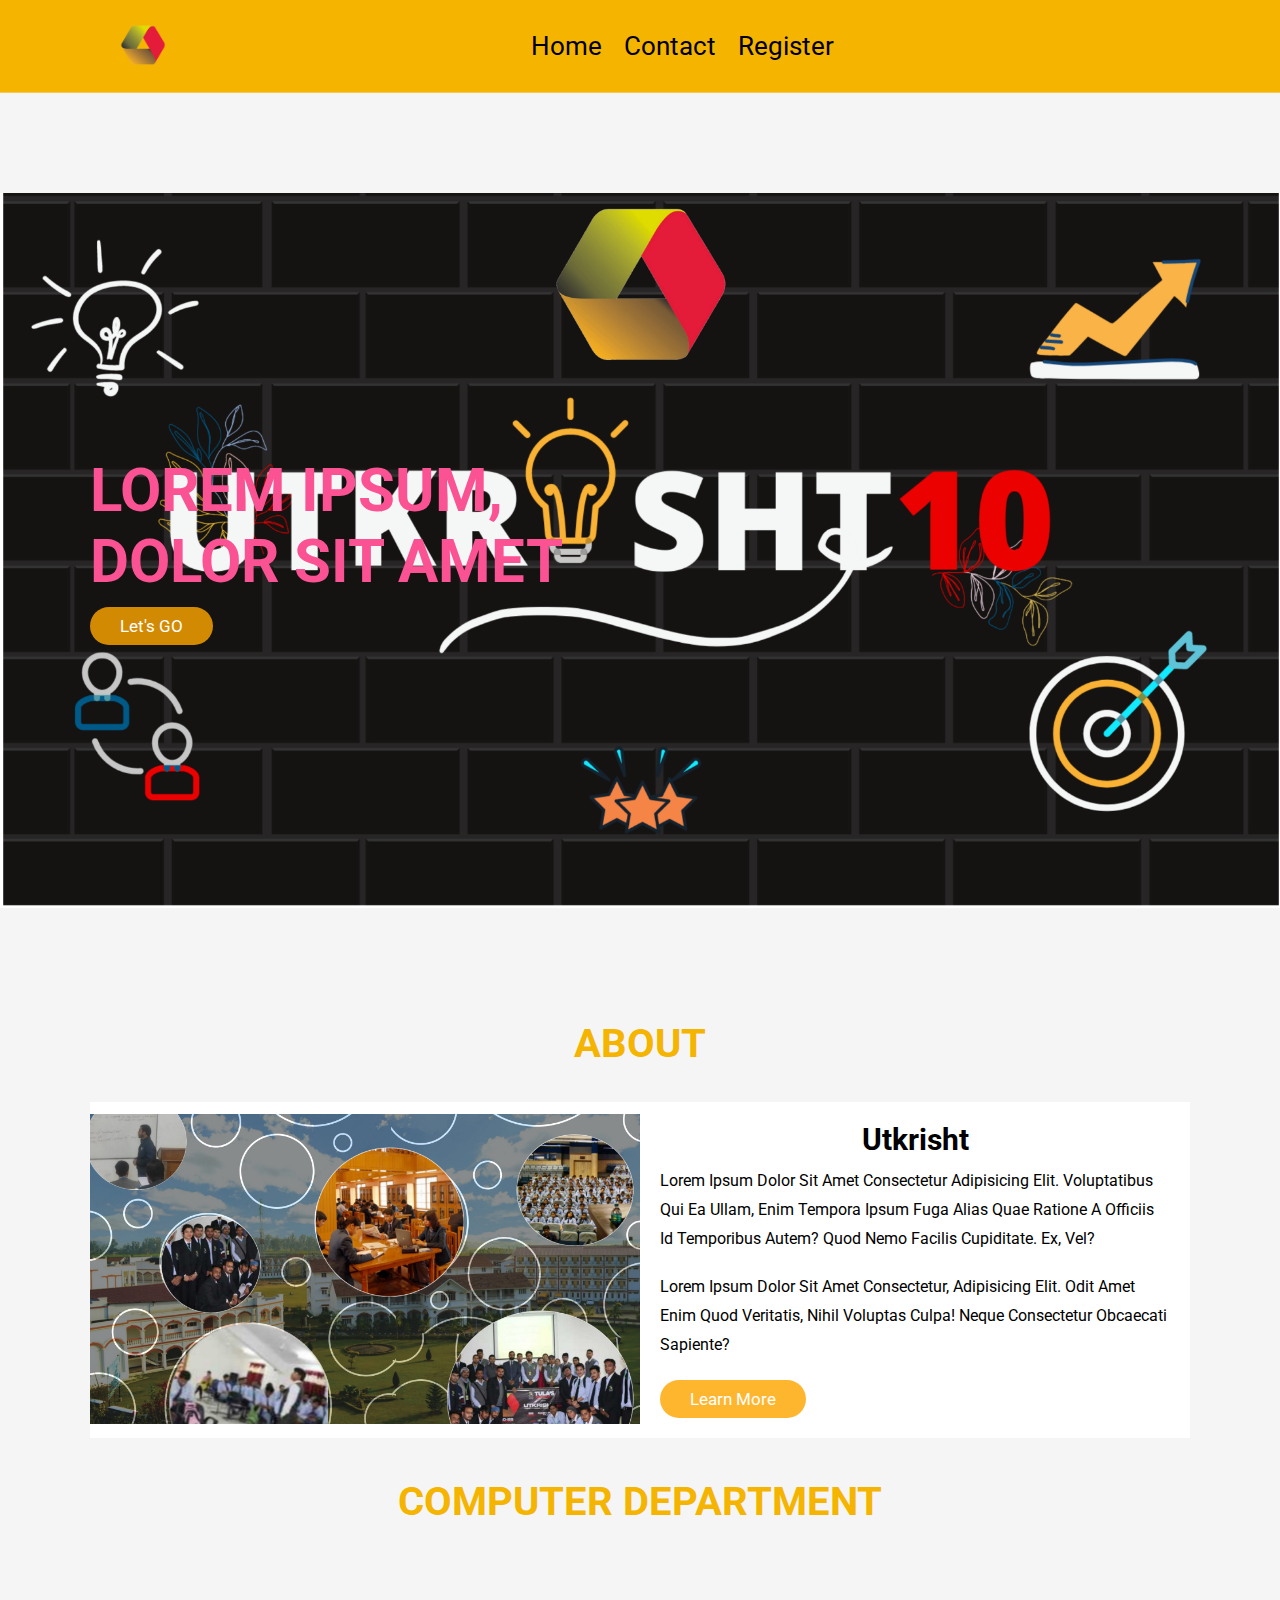
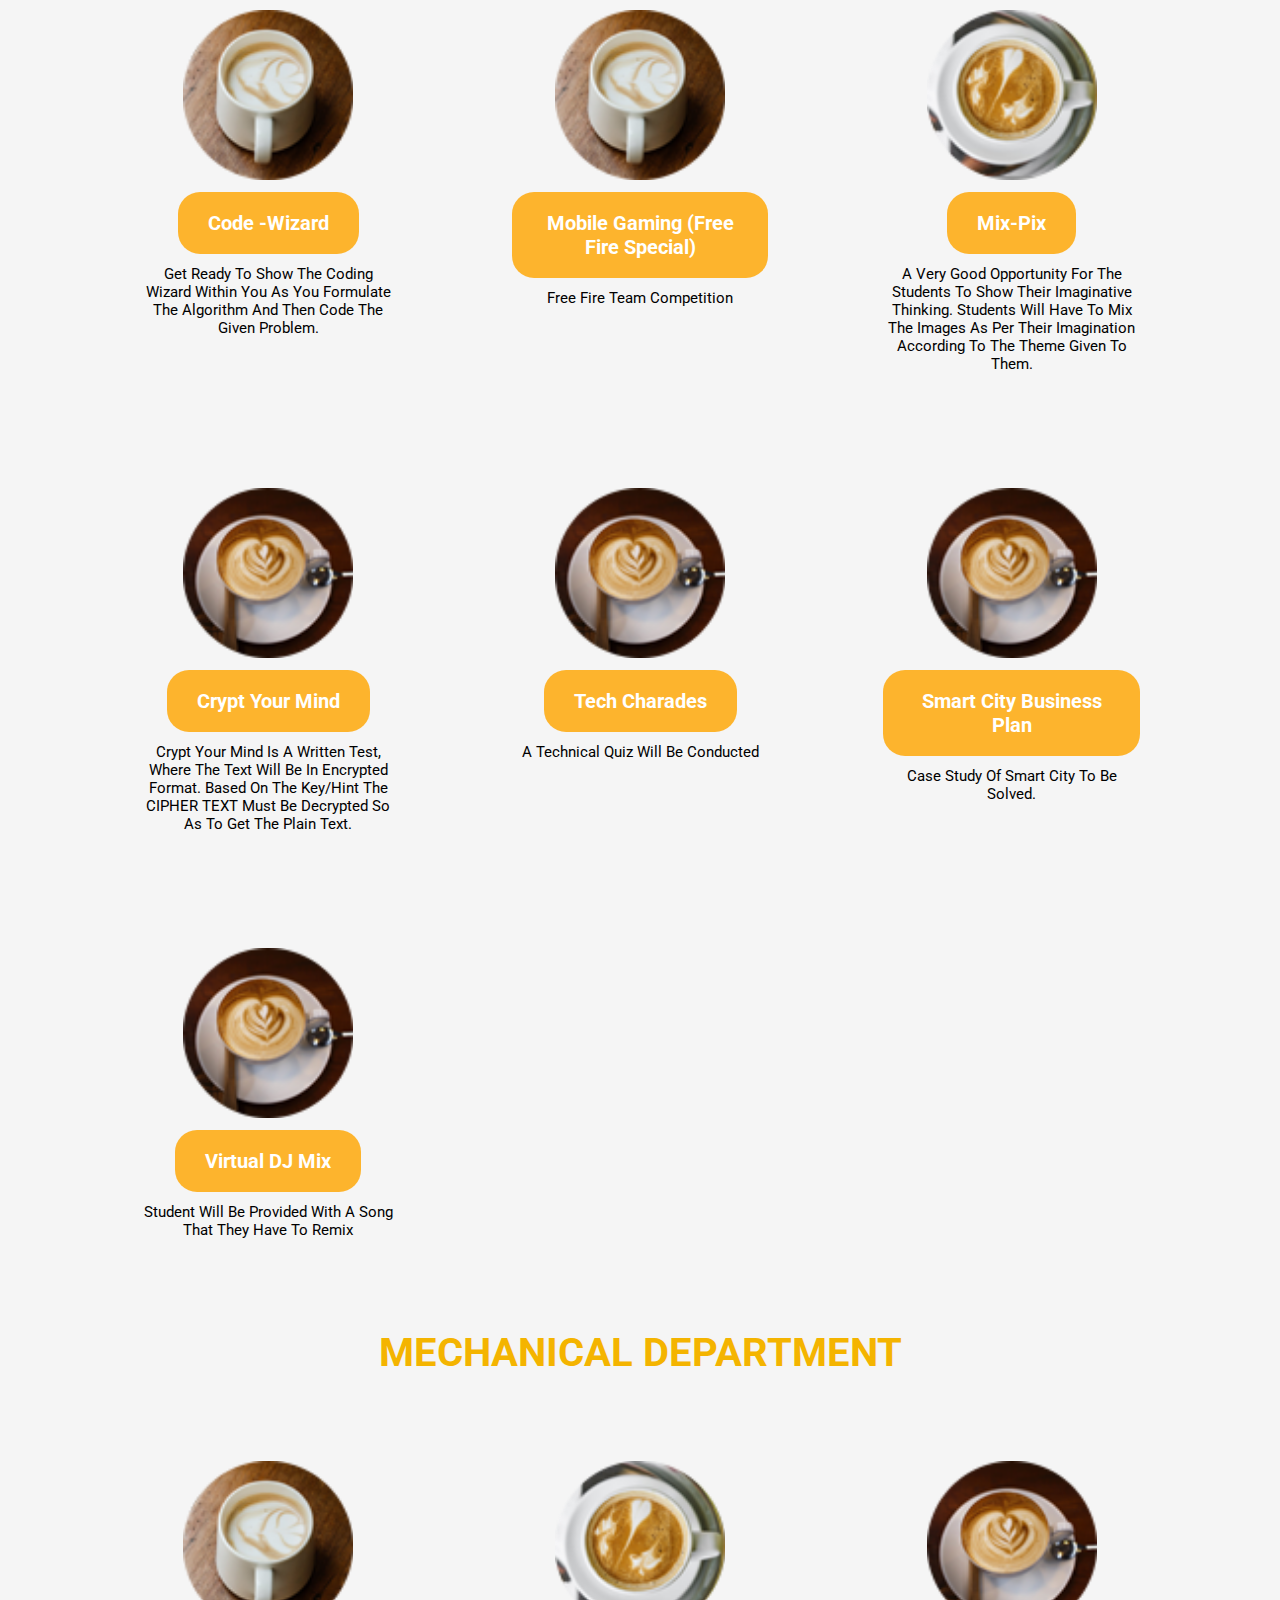
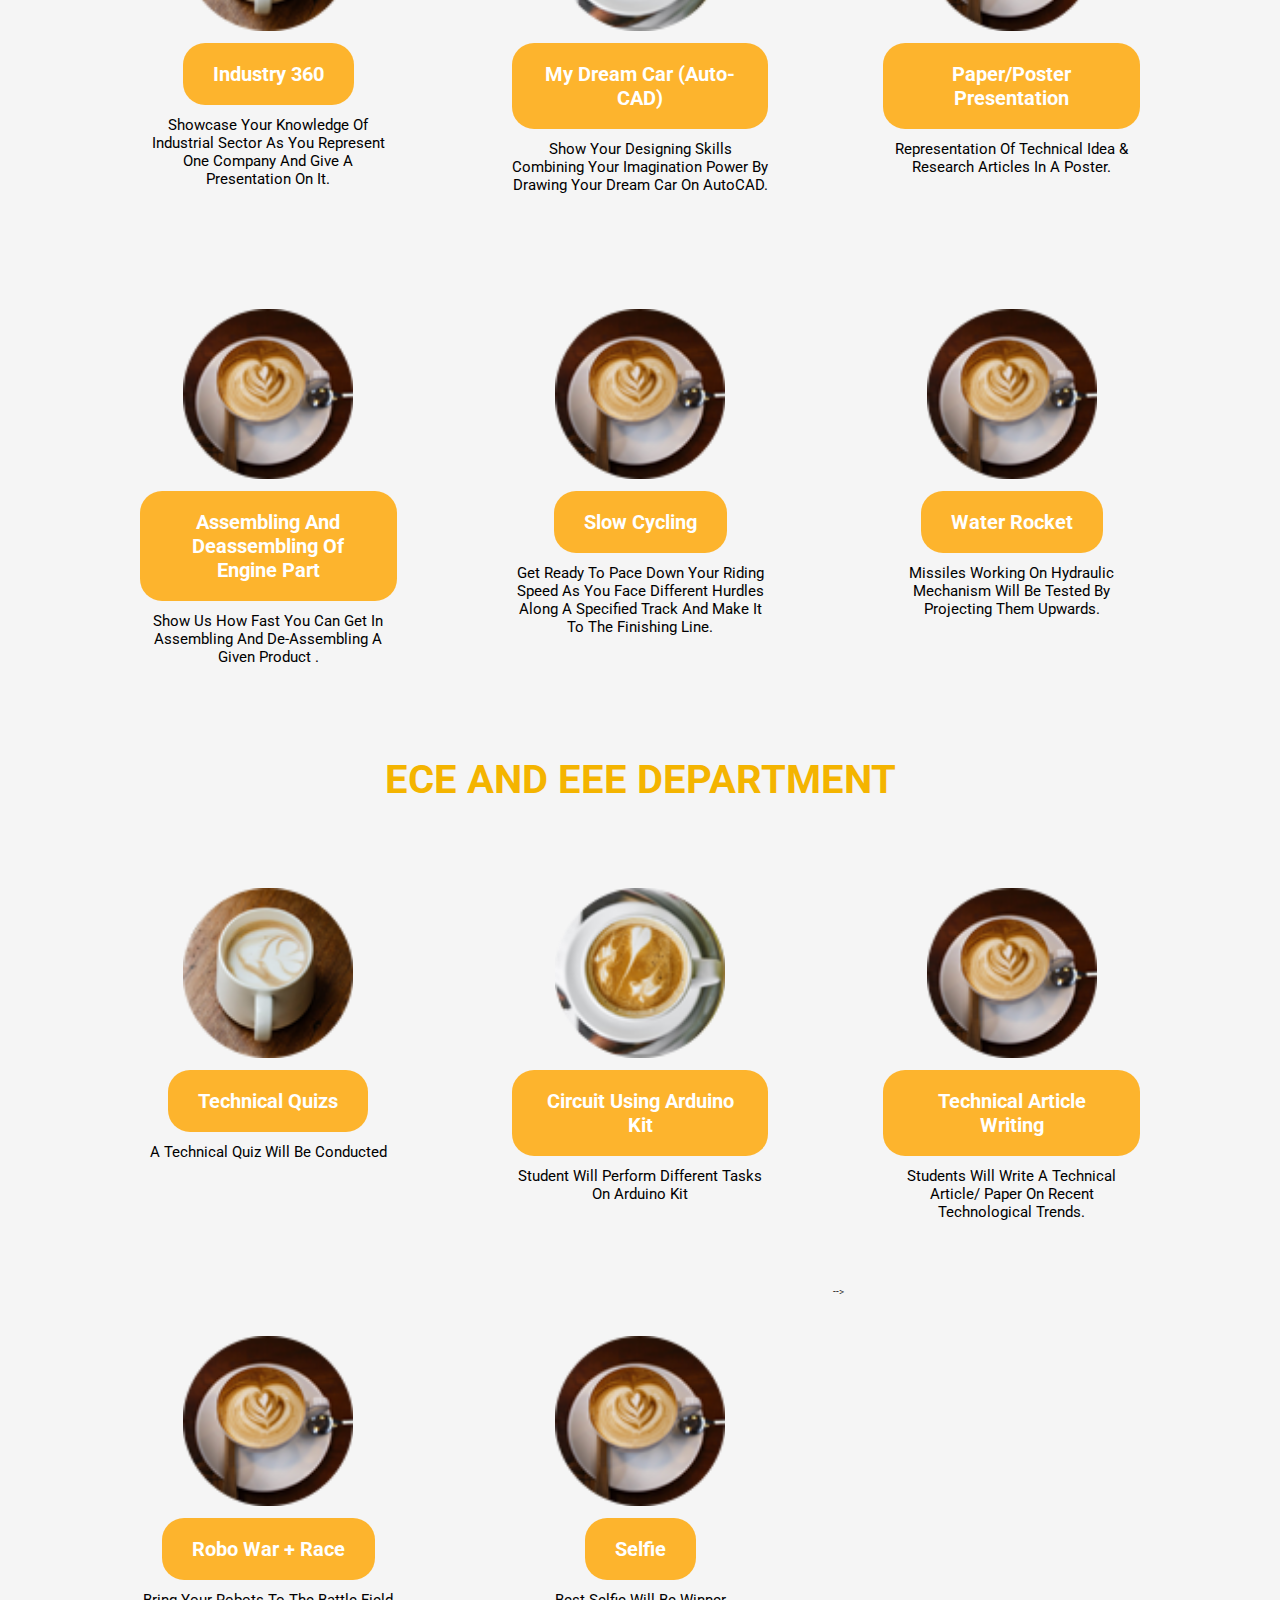
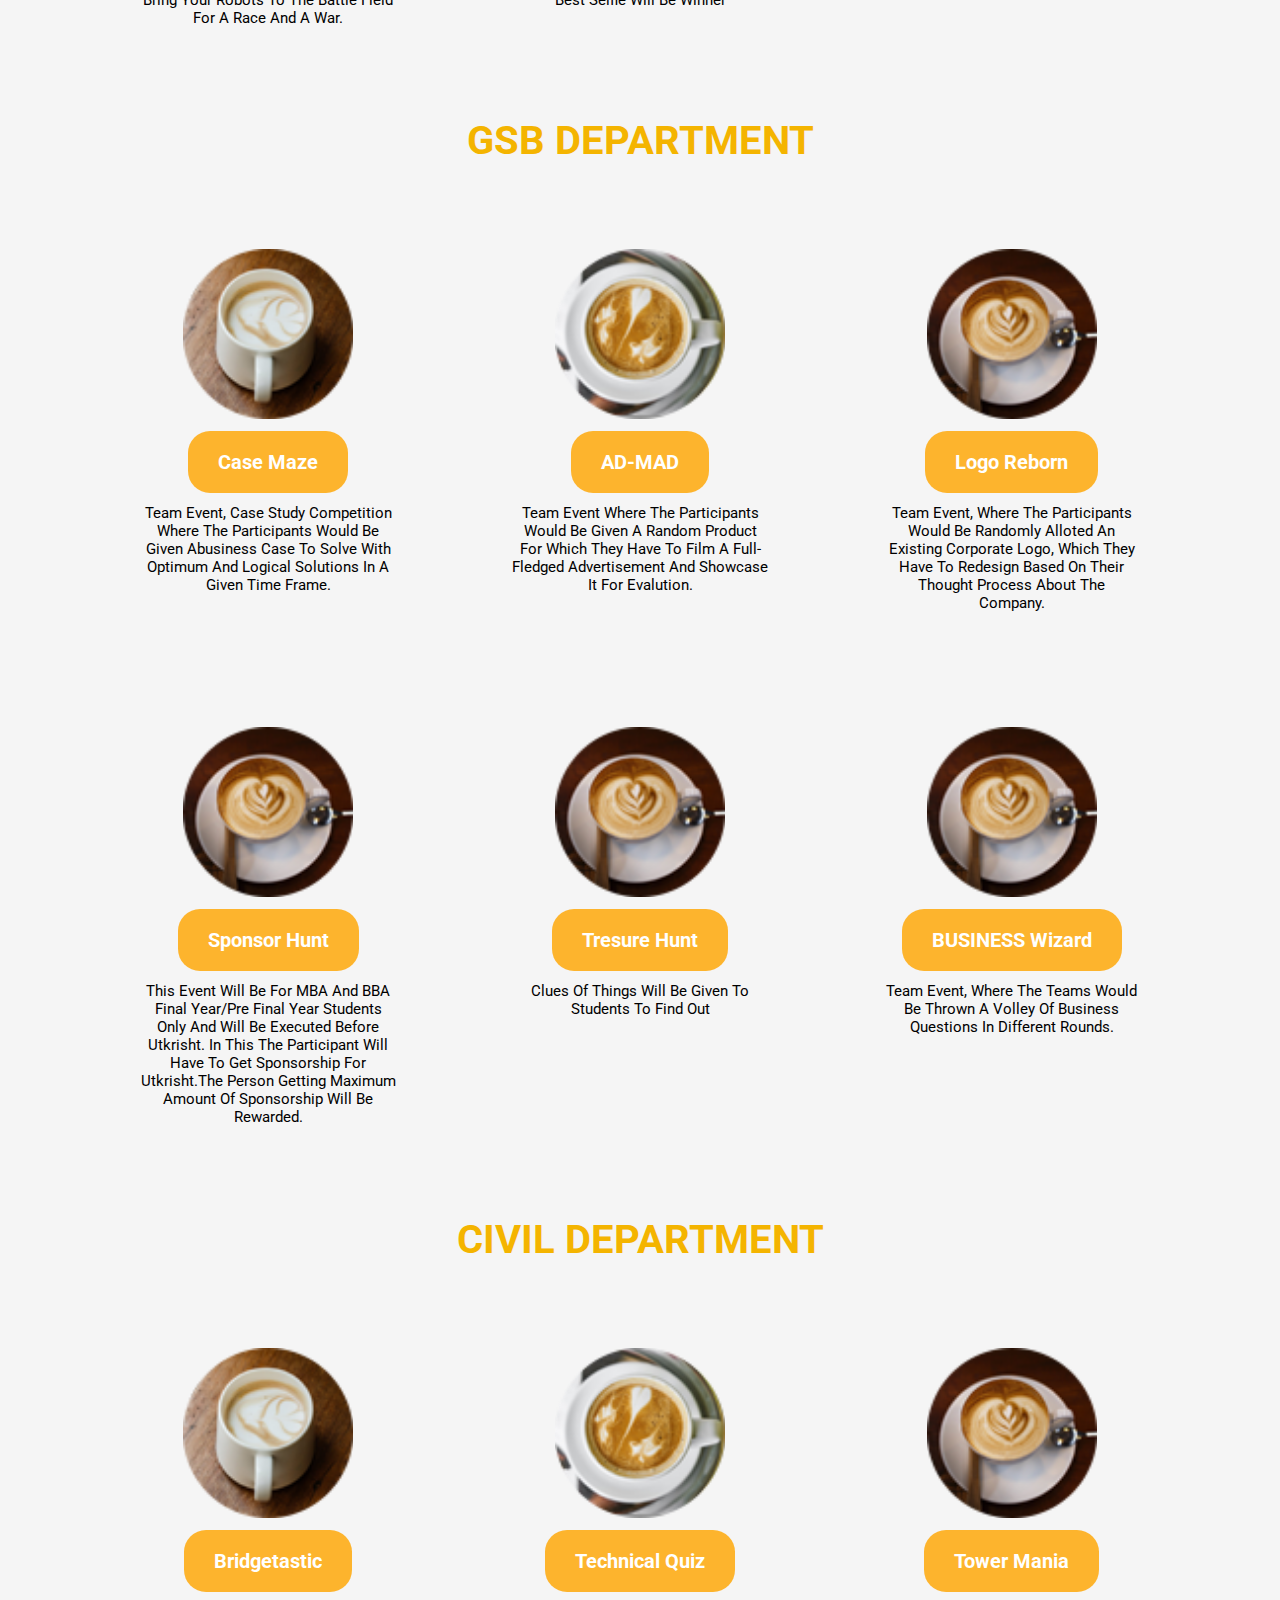
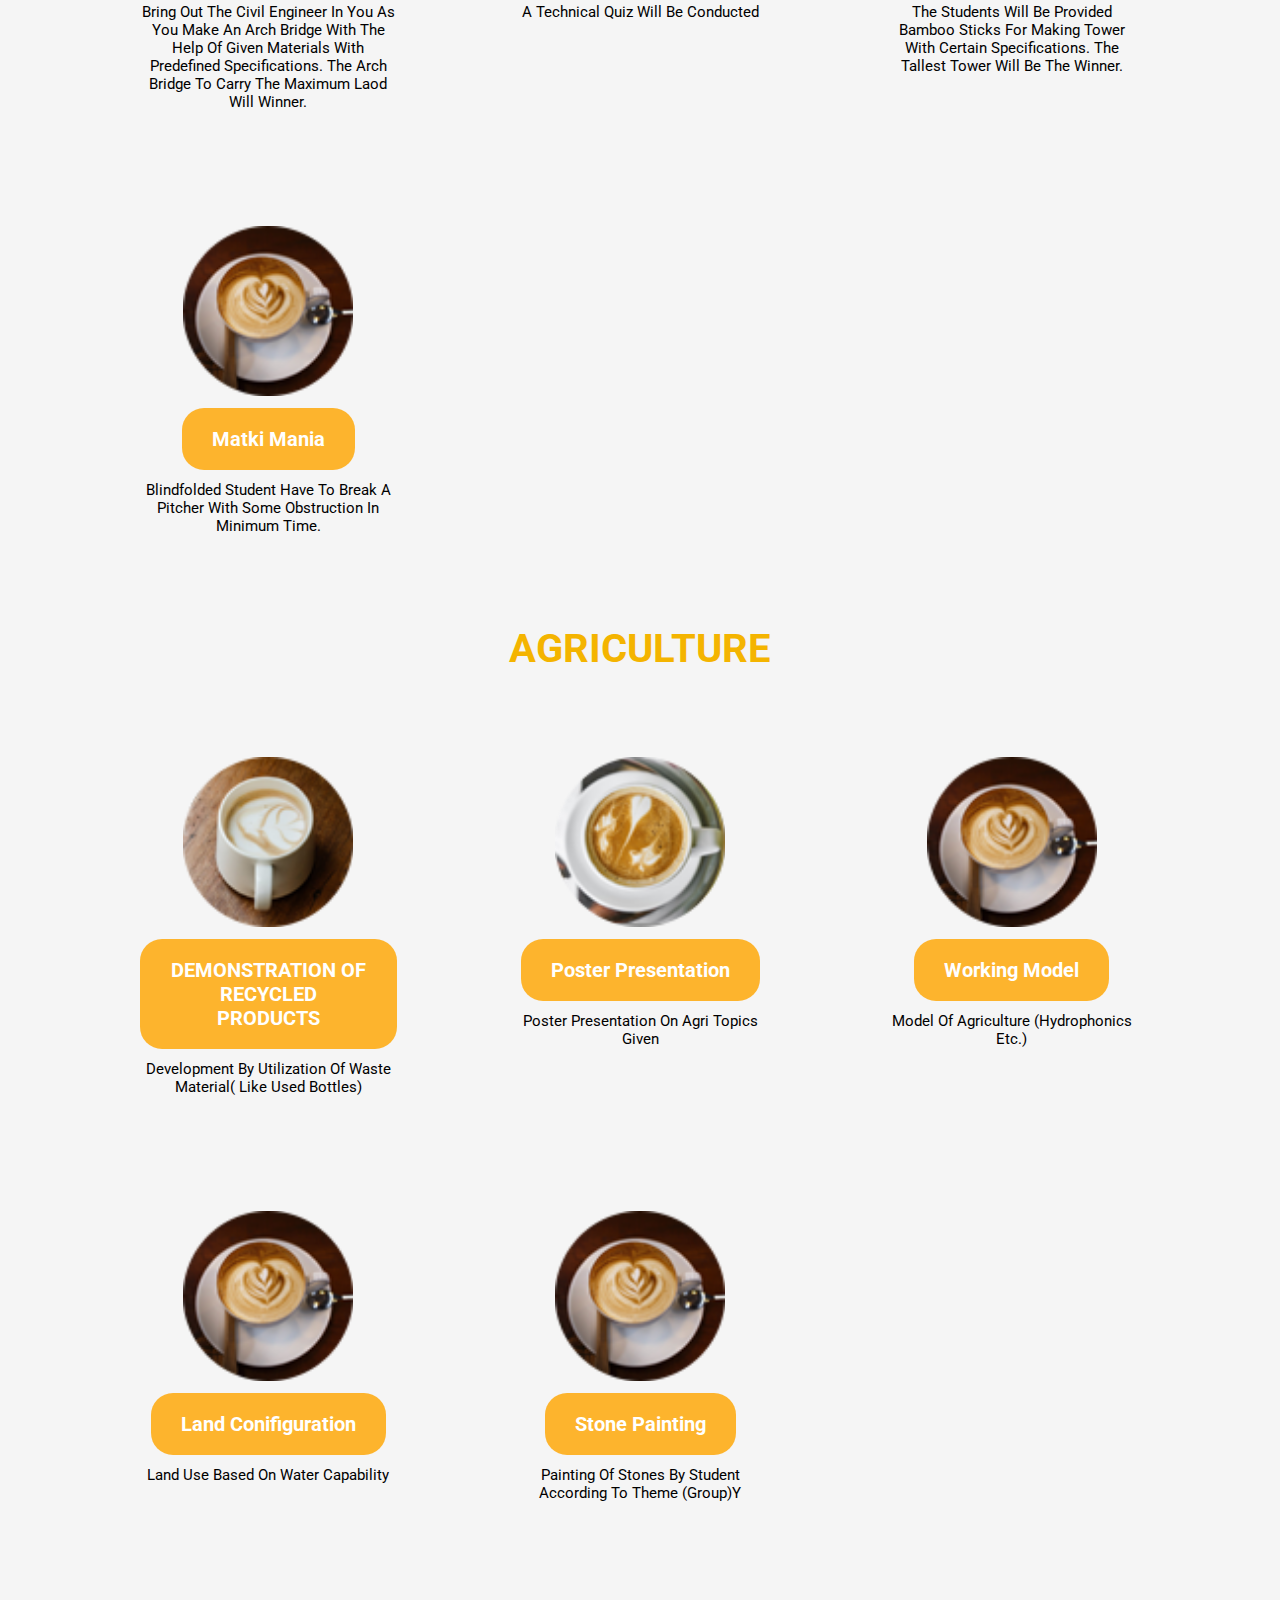
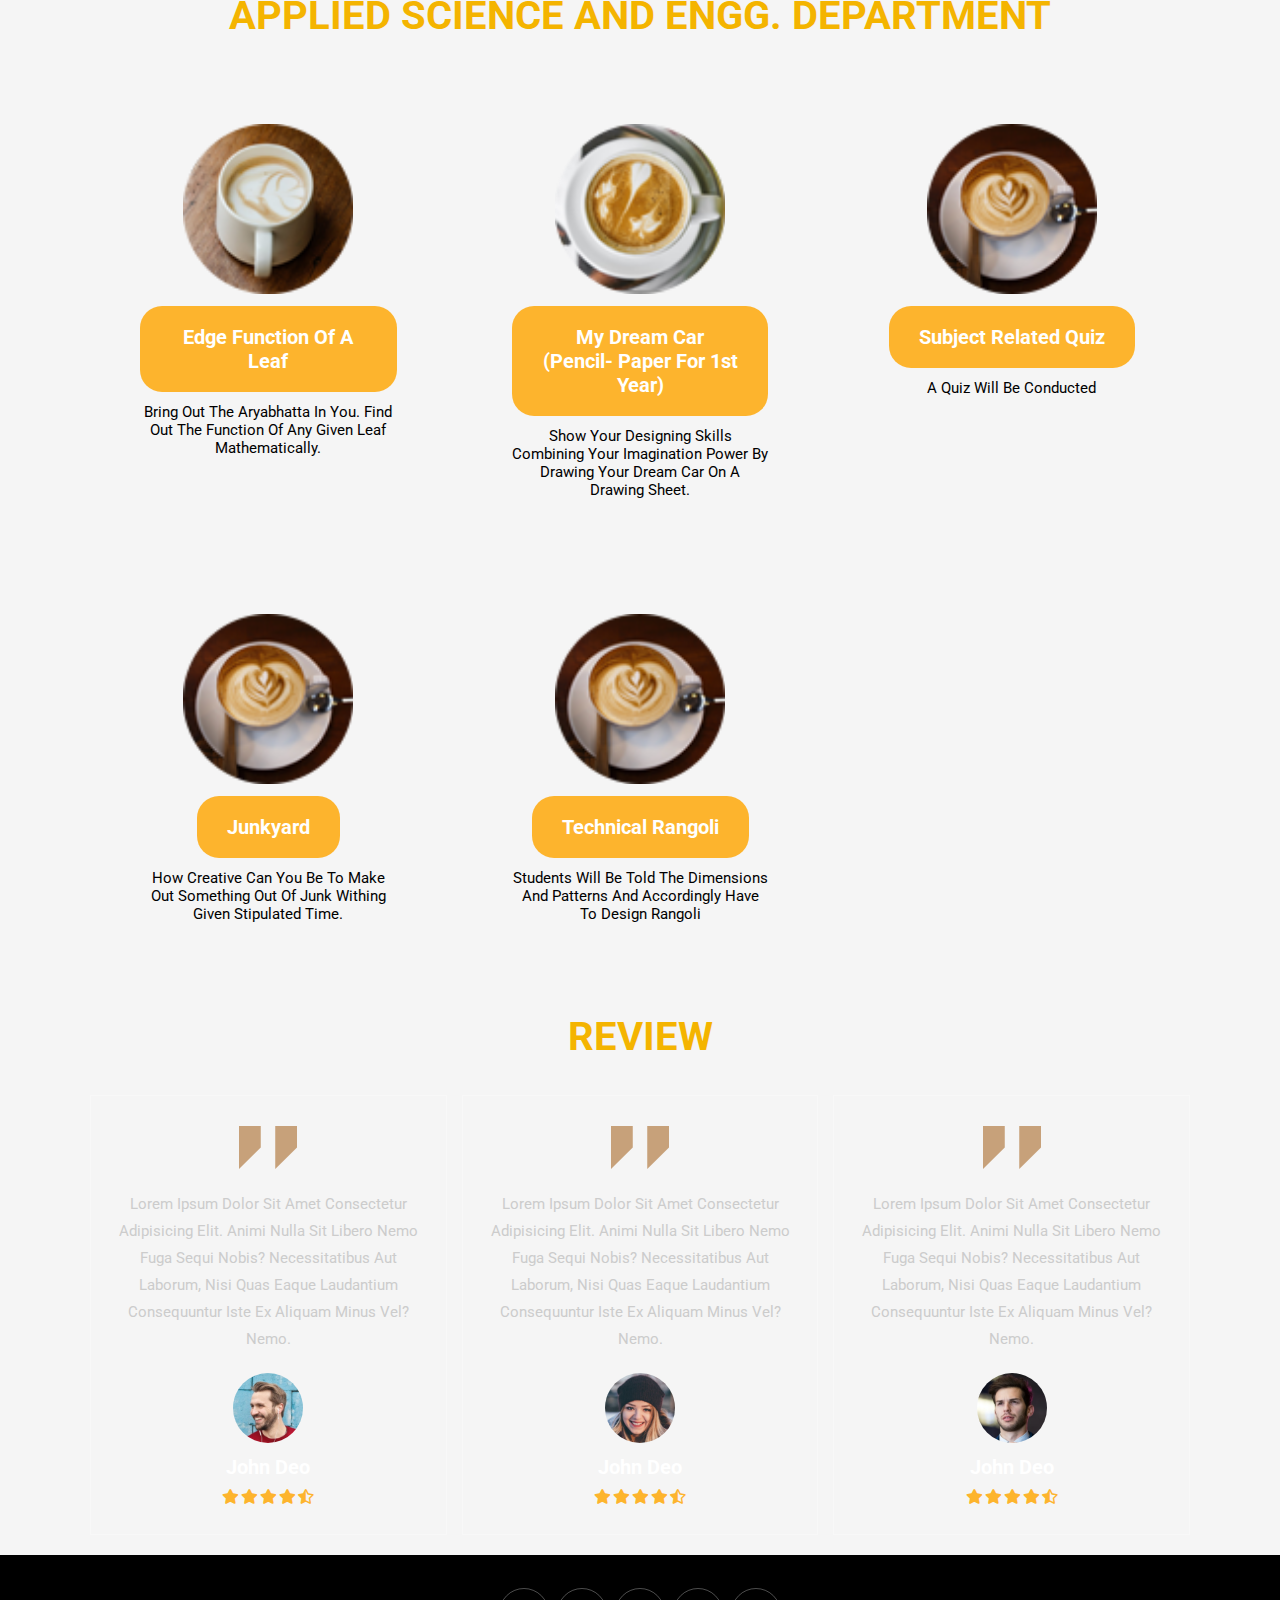
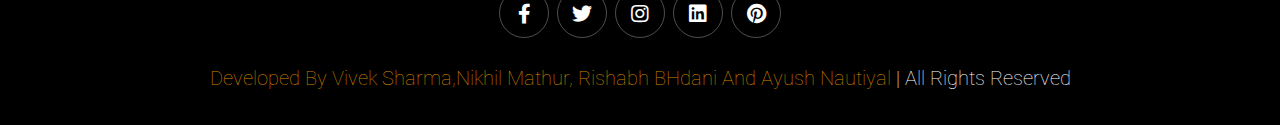
<file: index(1).html>
<!DOCTYPE html>
<html lang="en">
<head>
    <meta charset="UTF-8">
    <meta http-equiv="X-UA-Compatible" content="IE=edge">
    <meta name="viewport" content="width=device-width, initial-scale=1.0">
    <title>Utkrisht</title>

    <!-- font awesome cdn link  -->
    <link rel="stylesheet" href="https://cdnjs.cloudflare.com/ajax/libs/font-awesome/5.15.4/css/all.min.css">

    <!-- custom css file link  -->
    <link rel="stylesheet" href="css/style.css">

</head>
<body>
    
<!-- header section starts  -->

<header class="header">
    

    <a href="index.html" class="logo">
        <img src="/images/logo main.png" alt="">
        <!-- <h1 id="cool">UTKRISHT</h1> -->
    </a>

    <nav class="navbar">
        <a href="index.html">home</a>
        <!-- <a href="#about">about</a> -->
        <!-- <a href="#menu">menu</a> -->
        <!-- <a href="#products">products</a> -->
        <!-- <a href="#review">review</a> -->
        <a href="#contact">contact</a>
        <a href="#blogs">Register</a>
    </nav>
    <div class="icons">
        <div class="fas fa-bars" id="menu-btn"></div>
    </div>

    
</header>

<!-- header section ends -->

<!-- home section starts  -->

<section class="home" id="home">

    <div class="content">
        <h3>Lorem ipsum, dolor sit amet</h3>
       
        <a href="#" class="btn">Let's GO</a>
    </div>

</section>

<!-- home section ends -->

<!-- about section starts  -->

<section class="about" id="about">

    <h1 class="heading"> <span>about</span>  </h1>

    <div class="row">

        <div class="image">
            <img src="about.jpg" alt="">
        </div>

        <div class="content">
            <h3>Utkrisht</h3>
            <p>Lorem ipsum dolor sit amet consectetur adipisicing elit. Voluptatibus qui ea ullam, enim tempora ipsum fuga alias quae ratione a officiis id temporibus autem? Quod nemo facilis cupiditate. Ex, vel?</p>
            <p>Lorem ipsum dolor sit amet consectetur, adipisicing elit. Odit amet enim quod veritatis, nihil voluptas culpa! Neque consectetur obcaecati sapiente?</p>
            <a href="index.html" class="btn">learn more</a>
        </div>

    </div>

</section>

<!-- about section ends -->

<!-- menu section starts  -->

<section class="menu" id="menu">

    <h1 class="heading"> <span>Computer Department</span> </h1>

    <div class="box-container">

        <div class="box">
            <img src="images/menu-1.png" alt="">
            
            <a href="#" class="btn">
                <h3>Code -Wizard</h3>

            </a><br><br>
            <p>Get ready to show the coding wizard within you as you formulate the algorithm and then code the given problem.</p>
        </div>
        <div class="box">
            <img src="images/menu-1.png" alt="">
            
            <a href="#" class="btn">
                <h3>Mobile Gaming (Free Fire Special)</h3>

            </a><br><br>
            <p>Free Fire team competition</p>
        </div>

        <div class="box">
            <img src="images/menu-2.png" alt="">
            
            
            <a href="#" class="btn"><h3>Mix-Pix</h3></a><br><br>
            <p>A very good opportunity for the students to show their imaginative thinking. Students will have to mix the images as per their imagination according to the theme given to them.</p>
        </div>

        <div class="box">
            <img src="images/menu-3.png" alt="">
            
            <!-- <div class="price">$15.99 <span>20.99</span></div> -->
            <a href="#" class="btn"><h3>Crypt your mind</h3></a><br><br>
            <p>Crypt your mind is a written test, where the text will be in encrypted format. Based on the key/hint the CIPHER TEXT must be decrypted so as to get the plain text.</p>
        </div>

        <div class="box">
            <img src="images/menu-3.png" alt="">
            
            <!-- <div class="price">$15.99 <span>20.99</span></div> -->
            <a href="#" class="btn"><h3>Tech Charades</h3></a><br><br>
            <p>a technical quiz will be conducted</p>
        </div>

        <div class="box">
            <img src="images/menu-3.png" alt="">
            
            <!-- <div class="price">$15.99 <span>20.99</span></div> -->
            <a href="#" class="btn"><h3>Smart city Business Plan</h3></a><br><br>
            <p>Case study of smart city to be solved.</p>
        </div>
        <div class="box">
            <img src="images/menu-3.png" alt="">
            
            <!-- <div class="price">$15.99 <span>20.99</span></div> -->
            <a href="#" class="btn"><h3>Virtual DJ Mix</h3></a><br><br>
            <p>Student will be provided with a song that they have to remix</p>
        </div>

    </div>

</section>
<section class="menu" id="menu">

    <h1 class="heading"> <span>Mechanical Department</span> </h1>

    <div class="box-container">

        <div class="box">
            <img src="images/menu-1.png" alt="">
            
            <a href="#" class="btn">
                <h3>Industry 360</h3>
                
            </a><br><br>
            <p>Showcase your knowledge of industrial sector as you represent one company and give a presentation on it.</p>
        </div>

        <div class="box">
            <img src="images/menu-2.png" alt="">
            
            
            <a href="#" class="btn"><h3>My dream Car (Auto- CAD)</h3></a><br><br>
            <p>Show your designing skills combining your imagination power by drawing your dream car on AutoCAD.</p>
        </div>

        <div class="box">
            <img src="images/menu-3.png" alt="">
            
            <!-- <div class="price">$15.99 <span>20.99</span></div> -->
            <a href="#" class="btn"><h3>Paper/Poster Presentation</h3></a><br><br>
            <p>Representation of technical idea & research articles in a poster.</p>
        </div>

        <div class="box">
            <img src="images/menu-3.png" alt="">
            
            <!-- <div class="price">$15.99 <span>20.99</span></div> -->
            <a href="#" class="btn"><h3>Assembling and deassembling of engine part</h3></a><br><br>
            <p>Show us how fast you can get in assembling and de-assembling a given product .</p>
        </div>

        <div class="box">
            <img src="images/menu-3.png" alt="">
            
            <!-- <div class="price">$15.99 <span>20.99</span></div> -->
            <a href="#" class="btn"><h3>Slow Cycling</h3></a><br><br>
            <p>Get ready to pace down your riding speed as you face different hurdles along a specified track and make it to the finishing line.</p>
        </div>
        <div class="box">
            <img src="images/menu-3.png" alt="">
            
            <!-- <div class="price">$15.99 <span>20.99</span></div> -->
            <a href="#" class="btn"><h3>Water Rocket</h3></a><br><br>
            <p>Missiles working on hydraulic mechanism will be tested by projecting them upwards.</p>
        </div>

    </div>

</section>
<section class="menu" id="menu">

    <h1 class="heading"> <span>ECE and EEE Department</span> </h1>

    <div class="box-container">

        <div class="box">
            <img src="images/menu-1.png" alt="">
            
            <a href="#" class="btn">
                <h3>Technical quizs</h3>
                
            </a><br><br>
            <p>a technical quiz will be conducted</p>
        </div>

        <div class="box">
            <img src="images/menu-2.png" alt="">
            
            
            <a href="#" class="btn"><h3>Circuit using Arduino kit</h3></a><br><br>
            <p>Student will perform different tasks on Arduino kit</p>
        </div>

        <div class="box">
            <img src="images/menu-3.png" alt="">
            
            <!-- <div class="price">$15.99 <span>20.99</span></div> -->
            <a href="#" class="btn"><h3>Technical article Writing</h3></a><br><br>
            <p>Students will write a technical article/ paper on recent technological trends.</p>
        </div>

        <div class="box">
            <img src="images/menu-3.png" alt="">
            
            <!-- <div class="price">$15.99 <span>20.99</span></div> -->
            <a href="#" class="btn"><h3>Robo War + Race</h3></a><br><br>
            <p>Bring your robots to the battle field for a race and a war.</p>
        </div>

        <div class="box">
            <img src="images/menu-3.png" alt="">
            
            <!-- <div class="price">$15.99 <span>20.99</span></div> -->
            <a href="#" class="btn"><h3>Selfie</h3></a><br><br>
            <p>Best selfie will be winner</p>
        </div>
        <!-- <div class="box">
            <img src="images/menu-3.png" alt="">
            
            <div class="price">$15.99 <span>20.99</span></div> -->
            <!-- <a href="#" class="btn"><h3>Codex</h3></a>
        </div> --> -->

    </div>

</section>
<section class="menu" id="menu">

    <h1 class="heading"> <span> GSB Department</span> </h1>

    <div class="box-container">

        <div class="box">
            <img src="images/menu-1.png" alt="">
            
            <a href="#" class="btn">
                <h3>Case Maze</h3>
                
            </a><br><br>
            <p>Team event, Case study competition where the participants would be given abusiness case to solve with optimum and logical solutions in a given time frame.</p>
        </div>

        <div class="box">
            <img src="images/menu-2.png" alt="">
            
            
            <a href="#" class="btn"><h3>AD-MAD</h3></a><br><br>
            <P>Team event where the participants would be given a random product for which they have to film a full-fledged advertisement and showcase it for evalution.</P>
        </div>

        <div class="box">
            <img src="images/menu-3.png" alt="">
            
            <!-- <div class="price">$15.99 <span>20.99</span></div> -->
            <a href="#" class="btn"><h3>Logo Reborn</h3></a><br><br>
            <p>Team event, where the participants would be randomly alloted an existing corporate logo, which they have to redesign based on their thought process about the company.</p>
        </div>

        <div class="box">
            <img src="images/menu-3.png" alt="">
            
            <!-- <div class="price">$15.99 <span>20.99</span></div> -->
            <a href="#" class="btn"><h3>Sponsor Hunt</h3></a><br><br>
            <p>This event will be for MBA and BBA final year/Pre final year students only and will be executed before Utkrisht. In this the participant will have to get sponsorship for utkrisht.The person getting maximum amount of sponsorship will be rewarded.</p>
        </div>
        <div class="box">
            <img src="images/menu-3.png" alt="">
            
            <!-- <div class="price">$15.99 <span>20.99</span></div> -->
            <a href="#" class="btn"><h3>Tresure hunt</h3></a><br><br>
            <p>Clues of things will be given to students to find out</p>
        </div>

        <div class="box">
            <img src="images/menu-3.png" alt="">
            
            <!-- <div class="price">$15.99 <span>20.99</span></div> -->
            <a href="#" class="btn"><h3>BUSINESS wizard</h3></a><br><br>

            <p>Team event, where the teams would be thrown a volley of business questions in different rounds.</p>
        </div>
       

    </div>

</section>
<section class="menu" id="menu">

    <h1 class="heading"> <span>Civil Department</span> </h1>

    <div class="box-container">

        <div class="box">
            <img src="images/menu-1.png" alt="">
            
            <a href="#" class="btn">
                <h3>Bridgetastic </h3></a><br><br>
                <p>Bring out the civil engineer in you as you make an arch bridge with the help of given materials with predefined specifications. The arch bridge to carry the maximum laod will winner.</p>
                
            
        </div>

        <div class="box">
            <img src="images/menu-2.png" alt="">
            
            
            <a href="#" class="btn"><h3>Technical quiz</h3></a><br><br>
            <p>a technical quiz will be conducted</p>
        </div>

        <div class="box">
            <img src="images/menu-3.png" alt="">
            
            <!-- <div class="price">$15.99 <span>20.99</span></div> -->
            <a href="#" class="btn"><h3>Tower Mania</h3></a><br><br>
            <p>The students will be provided bamboo sticks for making tower with certain specifications. The tallest tower will be the winner.</p>
        </div>

        <div class="box">
            <img src="images/menu-3.png" alt="">
            
            <!-- <div class="price">$15.99 <span>20.99</span></div> -->
            <a href="#" class="btn"><h3>Matki mania</h3></a><br><br><p>Blindfolded student have to break a pitcher with some obstruction in minimum time.</p>
        </div>

       

    </div>

</section>
<section class="menu" id="menu">

    <h1 class="heading"> <span>Agriculture</span> </h1>

    <div class="box-container">

        <div class="box">
            <img src="images/menu-1.png" alt="">
            
            <a href="#" class="btn">
                <h3>DEMONSTRATION OF RECYCLED PRODUCTS</h3></a><br><br>
                <p>Development by Utilization of Waste material( Like used Bottles)</p>
                
            
        </div>

        <div class="box">
            <img src="images/menu-2.png" alt="">
            
            
            <a href="#" class="btn"><h3>Poster Presentation</h3></a><br><br>
            <p>Poster Presentation on agri topics given</p>
        </div>

        <div class="box">
            <img src="images/menu-3.png" alt="">
            
            <!-- <div class="price">$15.99 <span>20.99</span></div> -->
            <a href="#" class="btn"><h3>Working model</h3></a><br><br>
            <p>Model of Agriculture (Hydrophonics etc.)</p>
        </div>

        <div class="box">
            <img src="images/menu-3.png" alt="">
            
            <!-- <div class="price">$15.99 <span>20.99</span></div> -->
            <a href="#" class="btn"><h3>Land conifiguration</h3></a><br><br><p>Land Use Based on Water Capability</p>
        </div>
        <div class="box">
            <img src="images/menu-3.png" alt="">
            
            <!-- <div class="price">$15.99 <span>20.99</span></div> -->
            <a href="#" class="btn"><h3>Stone Painting</h3></a><br><br><p>Painting of Stones by student according to theme (Group)y</p>
        </div>

       

    </div>

</section>
<section class="menu" id="menu">

    <h1 class="heading"> <span>Applied Science and Engg. Department</span> </h1>

    <div class="box-container">

        <div class="box">
            <img src="images/menu-1.png" alt="">
            
            <a href="#" class="btn">
                <h3>Edge Function of a Leaf</h3></a><br><br>
                <p>Bring out the Aryabhatta in you. Find out the function of any given leaf mathematically.</p>
                
            
        </div>

        <div class="box">
            <img src="images/menu-2.png" alt="">
            
            
            <a href="#" class="btn"><h3>My dream Car (Pencil- Paper for 1st year)</h3></a><br><br>
            <p>Show your designing skills combining your imagination power by drawing your dream car on a drawing sheet.</p>
        </div>

        <div class="box">
            <img src="images/menu-3.png" alt="">
            
            <!-- <div class="price">$15.99 <span>20.99</span></div> -->
            <a href="#" class="btn"><h3>Subject related quiz</h3></a><br><br>
            <p>a quiz will be conducted
            </p>
        </div>

        <div class="box">
            <img src="images/menu-3.png" alt="">
            
            <!-- <div class="price">$15.99 <span>20.99</span></div> -->
            <a href="#" class="btn"><h3>Junkyard</h3></a><br><br><p>How creative can you be to make out something out of junk withing given stipulated time.</p>
        </div>
        <div class="box">
            <img src="images/menu-3.png" alt="">
            
            <!-- <div class="price">$15.99 <span>20.99</span></div> -->
            <a href="#" class="btn"><h3>Technical Rangoli</h3></a><br><br><p>Students will be told the dimensions and patterns and accordingly have to design rangoli</p>
        </div>

       

    </div>

</section>

<!-- menu section ends -->



<!-- review section starts  -->

<section class="review" id="review">

    <h1 class="heading">  <span>Review</span> </h1>

    <div class="box-container">

        <div class="box">
            <img src="images/quote-img.png" alt="" class="quote">
            <p>Lorem ipsum dolor sit amet consectetur adipisicing elit. Animi nulla sit libero nemo fuga sequi nobis? Necessitatibus aut laborum, nisi quas eaque laudantium consequuntur iste ex aliquam minus vel? Nemo.</p>
            <img src="images/pic-1.png" class="user" alt="">
            <h3>john deo</h3>
            <div class="stars">
                <i class="fas fa-star"></i>
                <i class="fas fa-star"></i>
                <i class="fas fa-star"></i>
                <i class="fas fa-star"></i>
                <i class="fas fa-star-half-alt"></i>
            </div>
        </div>

        <div class="box">
            <img src="images/quote-img.png" alt="" class="quote">
            <p>Lorem ipsum dolor sit amet consectetur adipisicing elit. Animi nulla sit libero nemo fuga sequi nobis? Necessitatibus aut laborum, nisi quas eaque laudantium consequuntur iste ex aliquam minus vel? Nemo.</p>
            <img src="images/pic-2.png" class="user" alt="">
            <h3>john deo</h3>
            <div class="stars">
                <i class="fas fa-star"></i>
                <i class="fas fa-star"></i>
                <i class="fas fa-star"></i>
                <i class="fas fa-star"></i>
                <i class="fas fa-star-half-alt"></i>
            </div>
        </div>
        
        <div class="box">
            <img src="images/quote-img.png" alt="" class="quote">
            <p>Lorem ipsum dolor sit amet consectetur adipisicing elit. Animi nulla sit libero nemo fuga sequi nobis? Necessitatibus aut laborum, nisi quas eaque laudantium consequuntur iste ex aliquam minus vel? Nemo.</p>
            <img src="images/pic-3.png" class="user" alt="">
            <h3>john deo</h3>
            <div class="stars">
                <i class="fas fa-star"></i>
                <i class="fas fa-star"></i>
                <i class="fas fa-star"></i>
                <i class="fas fa-star"></i>
                <i class="fas fa-star-half-alt"></i>
            </div>
        </div>

    </div>

</section>

<!-- review section ends -->




<!-- footer section starts  -->

<section class="footer">

    <div class="share">
        <a href="#" class="fab fa-facebook-f"></a>
        <a href="#" class="fab fa-twitter"></a>
        <a href="#" class="fab fa-instagram"></a>
        <a href="#" class="fab fa-linkedin"></a>
        <a href="#" class="fab fa-pinterest"></a>
    </div>

    <!-- <div class="links">
        <a href="#">home</a>
        <a href="#">about</a>
        <a href="#">menu</a>
        <a href="#">products</a>
        <a href="#">review</a>
        <a href="#">contact</a>
        <a href="#">blogs</a>
    </div> -->

    <div class="credit"> <span>Developed by Vivek Sharma,Nikhil Mathur, Rishabh BHdani And Ayush Nautiyal</span> | all rights reserved</div>

</section>

<!-- footer section ends -->
<!-- custom js file link  -->
<script src="js/script.js"></script>

</body>
</html>
</file>
<file: css/style.css>
@import url('https://fonts.googleapis.com/css2?family=Roboto:wght@100;300;400;500;700&display=swap');

:root{
    --main-color:rgba(255, 166, 0, 0.815);
    --black:black;
    background-color:whitesmoke;
    --border:.1rem solid rgba(255,255,255,.3);
}

*{
    font-family: 'Roboto', sans-serif;
    margin:0; padding:0;
    box-sizing: border-box;
    outline: none; border:none;
    text-decoration: none;
    text-transform: capitalize;
    transition: .2s linear;
}

html{
    font-size: 62.5%;
    overflow-x: hidden;
    scroll-padding-top: 9rem;
    scroll-behavior: smooth;
}

html::-webkit-scrollbar{
    width: .8rem;
}

html::-webkit-scrollbar-track{
    background: transparent;
}

html::-webkit-scrollbar-thumb{
    background: #FBBC05;
    border-radius: 5rem;
}

body{
    background: var(--bg);
}

section{
    padding:2rem 7%;
}

.heading{
    text-align: center;
    color:#fff;
    text-transform: uppercase;
    padding-bottom: 3.5rem;
    font-size: 4rem;
}

.heading span{
    color:var(--main-color);
    text-transform: uppercase;
}
.heading span{
    color: #F4B400;
}

.btn{
    margin-top: 1rem;
    display: inline-block;
    padding:.9rem 3rem;
    font-size: 1.7rem;
    color:#fff;
    background: var(--main-color);
    cursor: pointer;
    border-radius: 22px;
    height: max-content;
}

.btn:hover{
    letter-spacing: .2rem;
}

.header{
    background: var(--bg);
    display: flex;
    align-items: center;
    justify-content: space-between;
    padding:1.5rem 7%;
    border-bottom: var(--border);
    position: fixed;
    top:0; left: 0; right: 0;
    z-index: 1000;
}

.header .logo img{
    height: 6rem;
    margin-left:20px;     /* margin*/
}
.header{
    background-color:#F4B400;
}
.header .navbar a{
    margin:0 1rem;
    font-size: 2.6rem;
    color:black;
}

.header .navbar a:hover{
    color:black;
    border-bottom: .1rem solid var(--main-color);
    padding-bottom: .5rem;
}

.header .icons div{
    color:#fff;
    cursor: pointer;
    font-size: 2.5rem;
    margin-left: 2rem;
}
.box p{
    font-size: 15px;
}

.header .icons div:hover{
    color:var(--main-color);
}

#menu-btn{
    display: none;
}

.header .search-form{
    position: absolute;
    top:115%; right: 7%;
    background: #fff;
    width: 50rem;
    height: 5rem;
    display: flex;
    align-items: center;
    transform: scaleY(0);
    transform-origin: top;
}

.header .search-form.active{
    transform: scaleY(1);
}

.header .search-form input{
    height: 100%;
    width: 100%;
    font-size: 1.6rem;
    color:var(--black);
    padding:1rem;
    text-transform: none;
}

.header .search-form label{
    cursor: pointer;
    font-size: 2.2rem;
    margin-right: 1.5rem;
    color:var(--black);
}

.header .search-form label:hover{
    color:var(--main-color);
}

.header .cart-items-container{
    position: absolute;
    top:100%; right: -100%;
    height: calc(100vh - 9.5rem);
    width: 35rem;
    background: #fff;
    padding:0 1.5rem;
}

.header .cart-items-container.active{
    right: 0;
}

.header .cart-items-container .cart-item{
    position: relative;
    margin:2rem 0;
    display: flex;
    align-items: center;
    gap:1.5rem;
}

.header .cart-items-container .cart-item .fa-times{
    position: absolute;
    top:1rem; right: 1rem;
    font-size: 2rem;
    cursor: pointer;
    color: var(--black);
}

.header .cart-items-container .cart-item .fa-times:hover{
    color:var(--main-color);
}

.header .cart-items-container .cart-item img{
    height: 7rem;
}

.header .cart-items-container .cart-item .content h3{
    font-size: 2rem;
    color:var(--black);
    padding-bottom: .5rem;
}

.header .cart-items-container .cart-item .content .price{
    font-size: 1.5rem;
    color:var(--main-color);
}

.header .cart-items-container .btn{
    width: 100%;
    text-align: center;
}

.home{
    min-height: 100vh;
    display: flex;
    align-items: center;
    /* margin-top: 100px; */
    background:url(../ukmain.png) no-repeat;
    margin-top: 100px;
    background-size:contain;
    background-position: center;
}

.home .content{
    max-width: 60rem;
    background-color: transparent;
}

.home .content h3{
    font-size: 6rem;
    text-transform: uppercase;
    color:#fa5292;
}

.home .content p{
    font-size: 2rem;
    font-weight: lighter;
    line-height: 1.8;
    padding:1rem 0;
    color:#eee;
}

.about .row{
    display: flex;
    align-items: center;
    background:white;
    flex-wrap: wrap;
}

.about .row .image{
    flex:1 1 45rem;
}

.about .row .image img{
    width: 100%;
}
.about .row .content{
    flex:1 1 45rem;
    padding:2rem;
}

.about .row .content h3{
    font-size: 3rem;
    color:black;
    text-align: center;
}

.about .row .content p{
    font-size: 1.6rem;
    color:black;
    padding:1rem 0;
    line-height: 1.8;
}

.menu .box-container{
    display: grid;
    grid-template-columns: repeat(auto-fit, minmax(35rem, 1fr));
    gap:1.5rem;
   
}
.content {
    background-color: white;
}
.menu .box-container .box{
    padding:5rem;
    text-align: center;
    
    border-radius: 10px;    
}

.menu .box-container .box img{
    height: 17rem;
    border-radius:20px ;
}

.menu .box-container .box h3{
    color: #fff;
    font-size: 2rem;
    padding:1rem 0;
}

.menu .box-container .box .price{
    color: #fff;
    font-size: 2.5rem;
    padding:.5rem 0;
}

.menu .box-container .box .price span{
    font-size: 1.5rem;
    text-decoration: line-through;
    font-weight: lighter;
}

.menu .box-container .box:hover{
    background:#fff;
}

.menu .box-container .box:hover > *{
    color:var(--black);
}


.products .box-container{
    display: grid;
    grid-template-columns: repeat(auto-fit, minmax(30rem, 1fr));
    gap:1.5rem;
}

.products .box-container .box{
    text-align: center;
    border:var(--border);
    padding: 2rem;
}

.products .box-container .box .icons a{
    height: 5rem;
    width: 5rem;
    line-height: 5rem;
    font-size: 2rem;
    border:var(--border);
    color:#fff;
    margin:.3rem;
}

.products .box-container .box .icons a:hover{
    background:var(--main-color);
}

.products .box-container .box .image{
    padding: 2.5rem 0;
}

.products .box-container .box .image img{
    height: 25rem;
}

.products .box-container .box .content h3{
    color:#fff;
    font-size: 2.5rem;
}

.products .box-container .box .content .stars{
    padding: 1.5rem;
}

.products .box-container .box .content .stars i{
    font-size: 1.7rem;
    color: var(--main-color);
}

.products .box-container .box .content .price{
    color:#fff;
    font-size: 2.5rem;
}

.products .box-container .box .content .price span{
    text-decoration: line-through;
    font-weight: lighter;
    font-size: 1.5rem;
}

.review .box-container{
    display: grid;
    grid-template-columns: repeat(auto-fit, minmax(30rem, 1fr));
    gap:1.5rem;
}

.review .box-container .box{
    border:var(--border);
    text-align: center;
    padding:3rem 2rem;
}

.review .box-container .box p{
    font-size: 1.5rem;
    line-height: 1.8;
    color:#ccc;
    padding:2rem 0;
}

.review .box-container .box .user{
    height: 7rem;
    width: 7rem;
    border-radius: 50%;
    object-fit: cover;
}

.review .box-container .box h3{
    padding:1rem 0;
    font-size: 2rem;
    color:#fff;
}

.review .box-container .box .stars i{
    font-size: 1.5rem;
    color:var(--main-color);
}

.contact .row{
    display: flex;
    background:var(--black);
    flex-wrap: wrap;
    gap:1rem;
}

.contact .row .map{
    flex:1 1 45rem;
    width: 100%;
    object-fit: cover;
}

.contact .row form{
    flex:1 1 45rem;
    padding:5rem 2rem;
    text-align: center;
}

.contact .row form h3{
    text-transform: uppercase;
    font-size: 3.5rem;
    color:#fff;
}

.contact .row form .inputBox{
    display: flex;
    align-items: center;
    margin-top: 2rem;
    margin-bottom: 2rem;
    background:var(--bg);
    border:var(--border);
}

.contact .row form .inputBox span{
    color:#fff;
    font-size: 2rem;
    padding-left: 2rem;
}

.contact .row form .inputBox input{
    width: 100%;
    padding:2rem;
    font-size: 1.7rem;
    color:#fff;
    text-transform: none;
    background:none;
}

.blogs .box-container{
    display: grid;
    grid-template-columns: repeat(auto-fit, minmax(30rem, 1fr));
    gap:1.5rem;
}

.blogs .box-container .box{
    border:var(--border);    
}

.blogs .box-container .box .image{
    height: 25rem;
    overflow:hidden;
    width: 100%;
}

.blogs .box-container .box .image img{
    height: 100%;
    object-fit: cover;
    width: 100%;
}

.blogs .box-container .box:hover .image img{
    transform: scale(1.2);
}

.blogs .box-container .box .content{
    padding:2rem;
}

.blogs .box-container .box .content .title{
    font-size: 2.5rem;
    line-height: 1.5;
    color:#fff;
}

.blogs .box-container .box .content .title:hover{
    color:var(--main-color);
}

.blogs .box-container .box .content span{
    color:var(--main-color);
    display: block;
    padding-top: 1rem;
    font-size: 2rem;
}

.blogs .box-container .box .content p{
    font-size: 1.6rem;
    line-height: 1.8;
    color:#ccc;
    padding:1rem 0;
}


/* ------------------------ pop up */
.overlay {
    position: fixed;
    top: 0;
    bottom: 0;
    left: 0;
    right: 0;
    background: rgba(0, 0, 0, 0.7);
    transition: opacity 500ms;
    visibility: hidden;
    opacity: 0;
  }
  .overlay:target {
    visibility: visible;
    opacity: 1;
  }
  
  .popup {
    margin: 70px auto;
    margin-top: 250px;
    padding: 20px;
    background: #fff;
    border-radius: 5px;
    width: 30%;
    position: relative;
    transition: all 5s ease-in-out;
  }
  
  .popup h2 {
    margin-top: 0;
    color: #333;
    font-family: Tahoma, Arial, sans-serif;
  }
  .popup .close {
    position: absolute;
    top: 20px;
    right: 30px;
    transition: all 200ms;
    font-size: 30px;
    font-weight: bold;
    text-decoration: none;
    color: #333;
  }
  .popup .close:hover {
    color: #FBBC05;
  }
  .popup .content {
    max-height: 30%;
    overflow: auto;
  }


/* -------------------------------- */

.footer{
    background:var(--black);
    text-align: center;
    background-color: black;
}

.footer .share{
    padding:1rem 0;
}

.footer .share a{
    height: 5rem;
    width: 5rem;
    line-height: 5rem;
    font-size: 2rem;
    color:#fff;
    border:var(--border);
    margin:.3rem;
    border-radius: 50%;
}

.footer .share a:hover{
    background-color: var(--main-color);
}

.footer .links{
    display: flex;
    justify-content: center;
    flex-wrap: wrap;
    padding:2rem 0;
    gap:1rem;
}

.footer .links a{
    padding:.7rem 2rem;
    color:#fff;
    border:var(--border);
    font-size: 2rem;
}

.footer .links a:hover{
    background:var(--main-color);
}

.footer .credit{
    font-size: 2rem;
    color:#fff;
    font-weight: lighter;
    padding:1.5rem;
}

.footer .credit span{
    color:var(--main-color);
}
.footer .contact {
    color: #ccc;
    font-size: 14px;
}
video {
    position: relative;
    float: right;
    bottom: 100px;
}



.lets{
    text-align: left;
}









/* media queries  */
@media (max-width:991px){

    html{
        font-size: 55%;
    }

    .header{
        padding:1.5rem 2rem;
    }

    section{
        padding:2rem;
    }
    .popup{
        width: 70%;
      }

}

@media (max-width:768px){

    #menu-btn{
        display: inline-block;
    }

    .header .navbar{
        position: absolute;
        top:100%; right: -100%;
        background: #fff;
        width: 30rem;
        height: calc(100vh - 9.5rem);
    }

    .header .navbar.active{
        right:0;
    }

    .header .navbar a{
        color:var(--black);
        display: block;
        margin:1.5rem;
        padding:.5rem;
        font-size: 2rem;
    }

    .header .search-form{
        width: 90%;
        right: 2rem;
    }

    .home{
        background-position: left;
        justify-content: center;
        text-align: center;
    }

    .home .content h3{
        font-size: 4.5rem;
    }

    .home .content p{
        font-size: 1.5rem;
    }
    .popup{
        width: 70%;
      }
   
    

}

@media (max-width:450px){

    html{
        font-size: 50%;
    }
    img {
        width: 100%;
        height: 100%;
    }
    .popup{
        width: 70%;
      }
}
#con{
    text-transform: lowercase;
}
</file>
